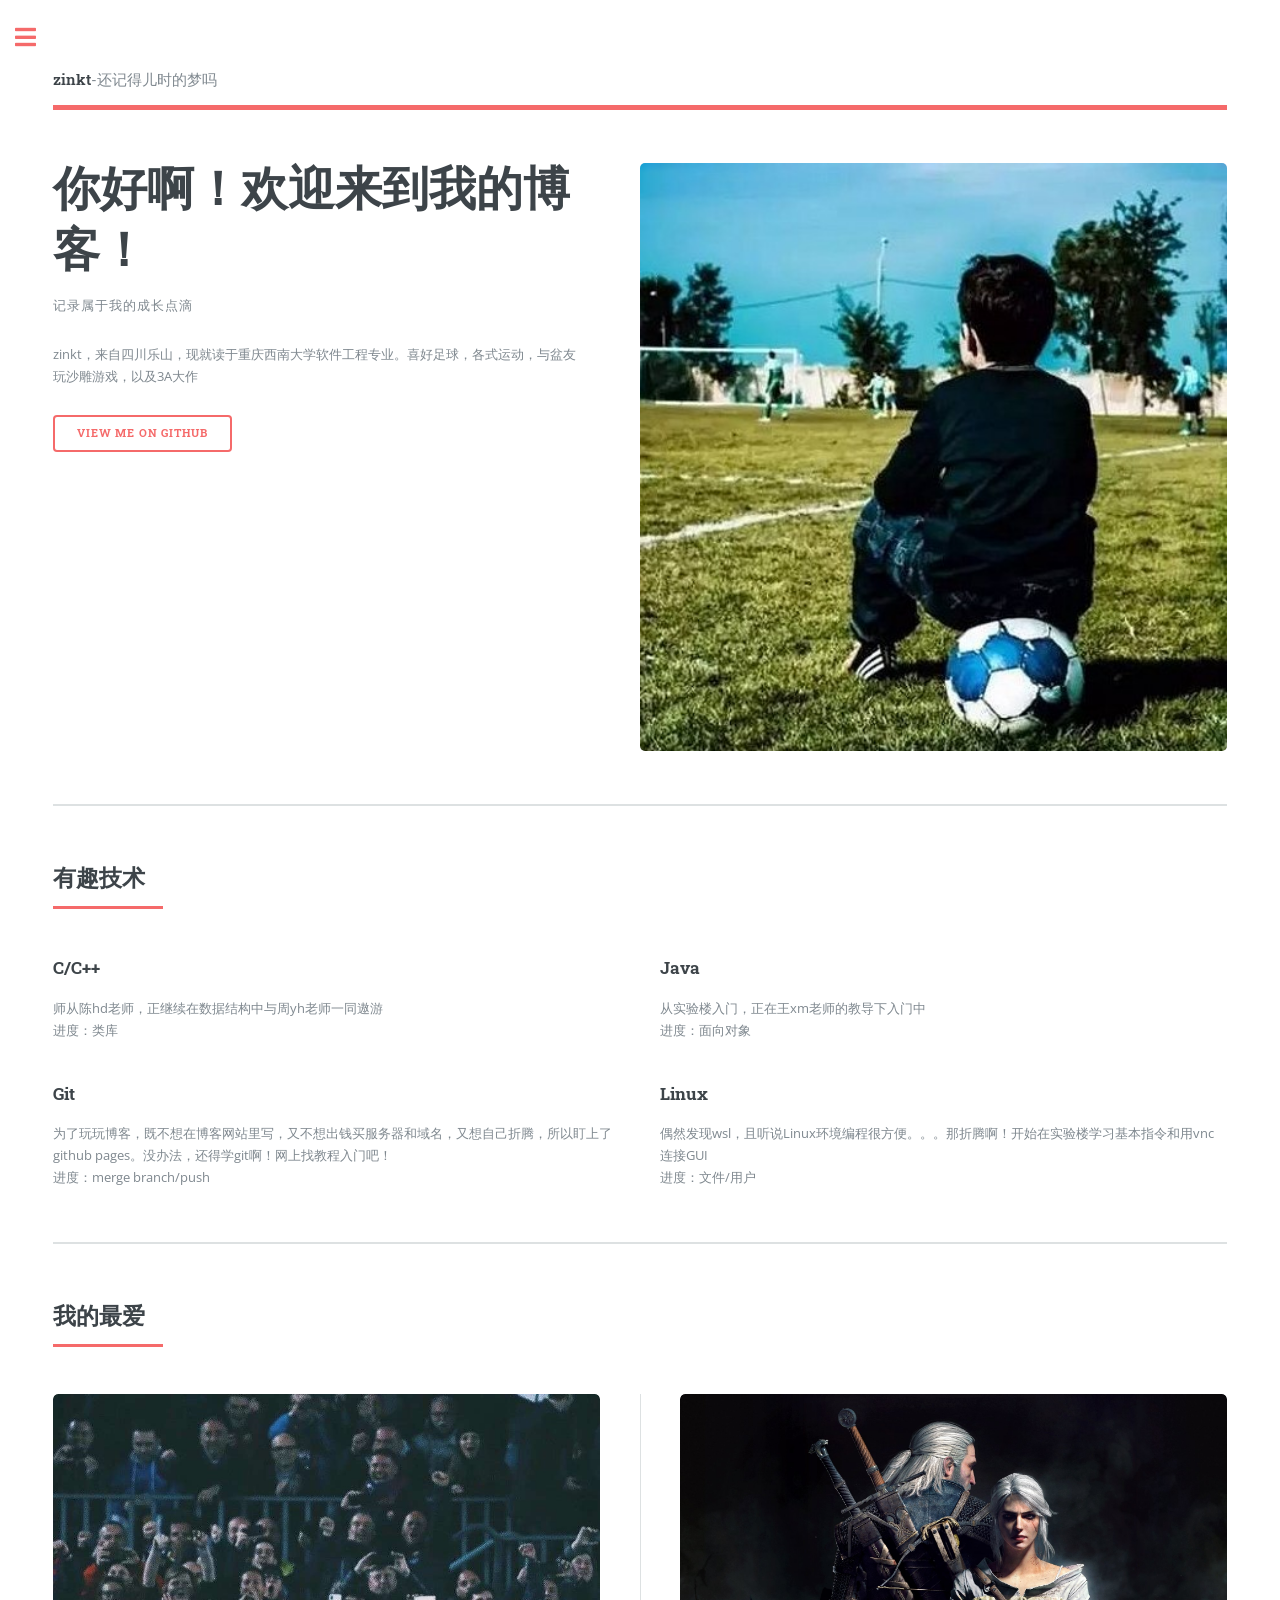
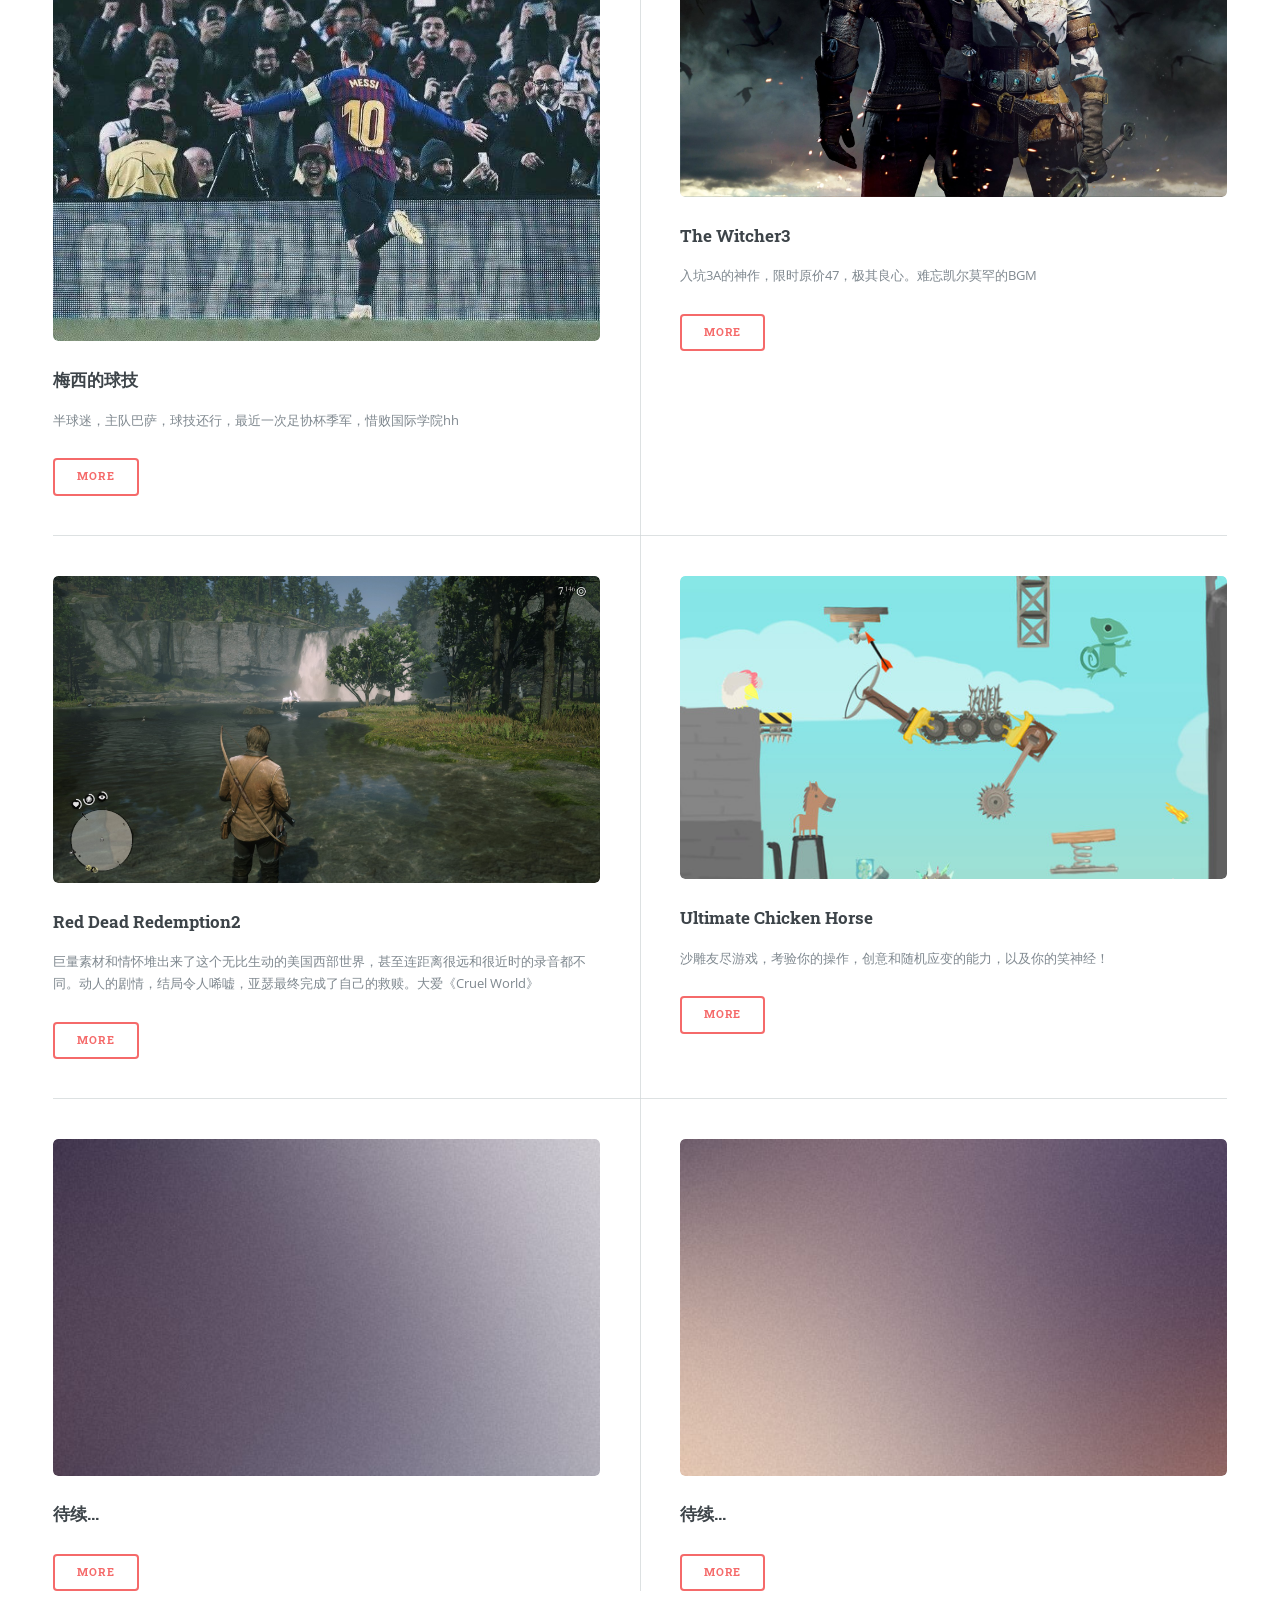
<file: index.html>
<!DOCTYPE HTML>

<html>
	<head>
		<title>zinkt-还记得儿时的梦吗</title>
		<meta charset="utf-8" />
		<meta name="blog" content="zinkt" />
		<link rel="stylesheet" href="assets/css/main.css" />
	</head>
	<body class="is-preload">

		<!-- Wrapper -->
			<div id="wrapper">

				<!-- Main -->
					<div id="main">
						<div class="inner">

							<!-- Header -->
								<header id="header">
									<a href="index.html" class="logo"><strong>zinkt</strong>-还记得儿时的梦吗</a>
								</header>

							<!-- Banner -->
								<section id="banner">
									<div class="content">
										<header>
											<h1>你好啊！欢迎来到我的博客！</h1>
											<p>记录属于我的成长点滴</p>
										</header>
										<p>zinkt，来自四川乐山，现就读于重庆西南大学软件工程专业。喜好足球，各式运动，与盆友玩沙雕游戏，以及3A大作</p>
										<ul class="actions">
											<li><a href="https://github.com/zinkt" class="button big">View Me On GitHub</a></li>
										</ul>
									</div>
									<span class="image object">
										<img src="images/dream.jpg" alt="" />
									</span>
								</section>

							<!-- Section -->
								<section>
									<header class="major">
										<h2>有趣技术</h2>
									</header>
									<div class="features">
										<article>
											<div class="content">
												<h3>C/C++</h3>
												<p>师从陈hd老师，正继续在数据结构中与周yh老师一同遨游<br>进度：类库</p>
											</div>
										</article>
										<article>
											<div class="content">
												<h3>Java</h3>
												<p>从实验楼入门，正在王xm老师的教导下入门中<br>进度：面向对象</p>
											</div>
										</article>
										<article>
											<div class="content">
												<h3>Git</h3>
												<p>为了玩玩博客，既不想在博客网站里写，又不想出钱买服务器和域名，又想自己折腾，所以盯上了github pages。没办法，还得学git啊！网上找教程入门吧！<br>进度：merge branch/push</p>
											</div>
										</article>
										<article>
											<div class="content">
												<h3>Linux</h3>
												<p>偶然发现wsl，且听说Linux环境编程很方便。。。那折腾啊！开始在实验楼学习基本指令和用vnc连接GUI<br>进度：文件/用户</p>
											</div>
										</article>
									</div>
								</section>

							<!-- Section -->
								<section>
									<header class="major">
										<h2>我的最爱</h2>
									</header>
									<div class="posts">
										<article>
											<a href="https://www.fcbarcelona.cn/" class="image"><img src="images/messi.jpg" alt="" /></a>
											<h3>梅西的球技</h3>
											<p>半球迷，主队巴萨，球技还行，最近一次足协杯季军，惜败国际学院hh</p>
											<ul class="actions">
												<li><a href="https://www.fcbarcelona.cn/" class="button">More</a></li>
											</ul>
										</article>
										<article>
											<a href="https://store.steampowered.com/app/292030/The_Witcher_3_Wild_Hunt/" class="image"><img src="images/ciri_26.jpg" alt="" /></a>
											<h3>The Witcher3</h3>
											<p>入坑3A的神作，限时原价47，极其良心。难忘凯尔莫罕的BGM</p>
											<ul class="actions">
												<li><a href="https://store.steampowered.com/app/292030/The_Witcher_3_Wild_Hunt/" class="button">More</a></li>
											</ul>
										</article>
										<article>
											<a href="https://store.steampowered.com/app/1174180/Red_Dead_Redemption_2/" class="image"><img src="images/rdr2.jpg" alt="" /></a>
											<h3>Red Dead Redemption2</h3>
											<p>巨量素材和情怀堆出来了这个无比生动的美国西部世界，甚至连距离很远和很近时的录音都不同。动人的剧情，结局令人唏嘘，亚瑟最终完成了自己的救赎。大爱《Cruel World》</p>
											<ul class="actions">
												<li><a href="https://store.steampowered.com/app/1174180/Red_Dead_Redemption_2/" class="button">More</a></li>
											</ul>
										</article>
										<article>
											<a href="https://store.steampowered.com/app/386940/Ultimate_Chicken_Horse/" class="image"><img src="images/uch.png" alt="" /></a>
											<h3>Ultimate Chicken Horse</h3>
											<p>沙雕友尽游戏，考验你的操作，创意和随机应变的能力，以及你的笑神经！</p>
											<ul class="actions">
												<li><a href="https://store.steampowered.com/app/386940/Ultimate_Chicken_Horse/" class="button">More</a></li>
											</ul>
										</article>
										<article>
											<a href="#" class="image"><img src="images/pic05.jpg" alt="" /></a>
											<h3>待续...</h3>
											<p></p>
											<ul class="actions">
												<li><a href="#" class="button">More</a></li>
											</ul>
										</article>
										<article>
											<a href="#" class="image"><img src="images/pic06.jpg" alt="" /></a>
											<h3>待续...</h3>
											<p></p>
											<ul class="actions">
												<li><a href="#" class="button">More</a></li>
											</ul>
										</article>
									</div>
								</section>

						</div>
					</div>

				<!-- Sidebar -->
					<div id="sidebar">
						<div class="inner">

							<!-- Menu -->
								<nav id="menu">
									<header class="major">
										<h2>目录</h2>
									</header>
									<!--sidebar list-->
									<ul>
										<li><a href="index.html">zinkt</a></li>
										<li>
											<span class="opener">有趣技术</span>
											<ul>
												<li><a href="pages/c++/c++_200921.html">C/C++</a></li>
												<li><a href="#">Java</a></li>
												<li><a href="#">Git</a></li>
												<li><a href="#">Linux</a></li>
											</ul>
										</li>
										<li>
											<span class="opener">我的最爱</span>
											<ul>
												<li><a href="#">梅西的球技</a></li>
												<li><a href="#">The Witcher3</a></li>
												<li><a href="#">Red Dead Redemption2</a></li>
												<li><a href="#">Ultimate Chicken Horse</a></li>
											</ul>
										</li>

										<li><a href="#">待续</a></li>
										<!--
										<li><a href="#">占位</a></li>
										<li><a href="#">占位</a></li>
										-->
									</ul>
								</nav>

							<!-- Section -->
								<section>
									<header class="major">
										<h2><a href="pages/photowall.html">照片墙</a></h2>
									</header>
									<div class="mini-posts">
										<article>
											<a href="#" class="image"><img src="images/cuteBoy.jpg" alt="" /></a>
											<p>cute Leicester City boy</p>
										</article>
										<article>
											<a href="#" class="image"><img src="images/soccerGirl.jpg" alt="" /></a>
											<p>米兰青训小选手</p>
										</article>
										<article>
											<a href="#" class="image"><img src="images/ihaveaplan.jpg" alt="" /></a>
											<p>I have a god damn plan!</p>
										</article>
									</div>
									<ul class="actions">
										<li><a href="#" class="button">More</a></li>
									</ul>
								</section>

							<!-- Section -->
								<section>
									<header class="major">
										<h2>联系我</h2>
									</header>
									<h3>通常只写，随机性读写...</h3>
									<ul class="contact">
										<li class="icon solid fa-envelope">zinkt@foxmail.com</li>
										<li class="icon solid fa-phone">https://github.com/zinkt</li>
									</ul>
								</section>

							<!-- Footer -->
								<footer id="footer">
									<p class="copyright">&copy; zinkt. All rights reserved.</a>.</p>
								</footer>

						</div>
					</div>

			</div>

		<!-- Scripts -->
			<script src="assets/js/jquery.min.js"></script>
			<script src="assets/js/browser.min.js"></script>
			<script src="assets/js/breakpoints.min.js"></script>
			<script src="assets/js/util.js"></script>
			<script src="assets/js/main.js"></script>

	</body>
</html>
</file>
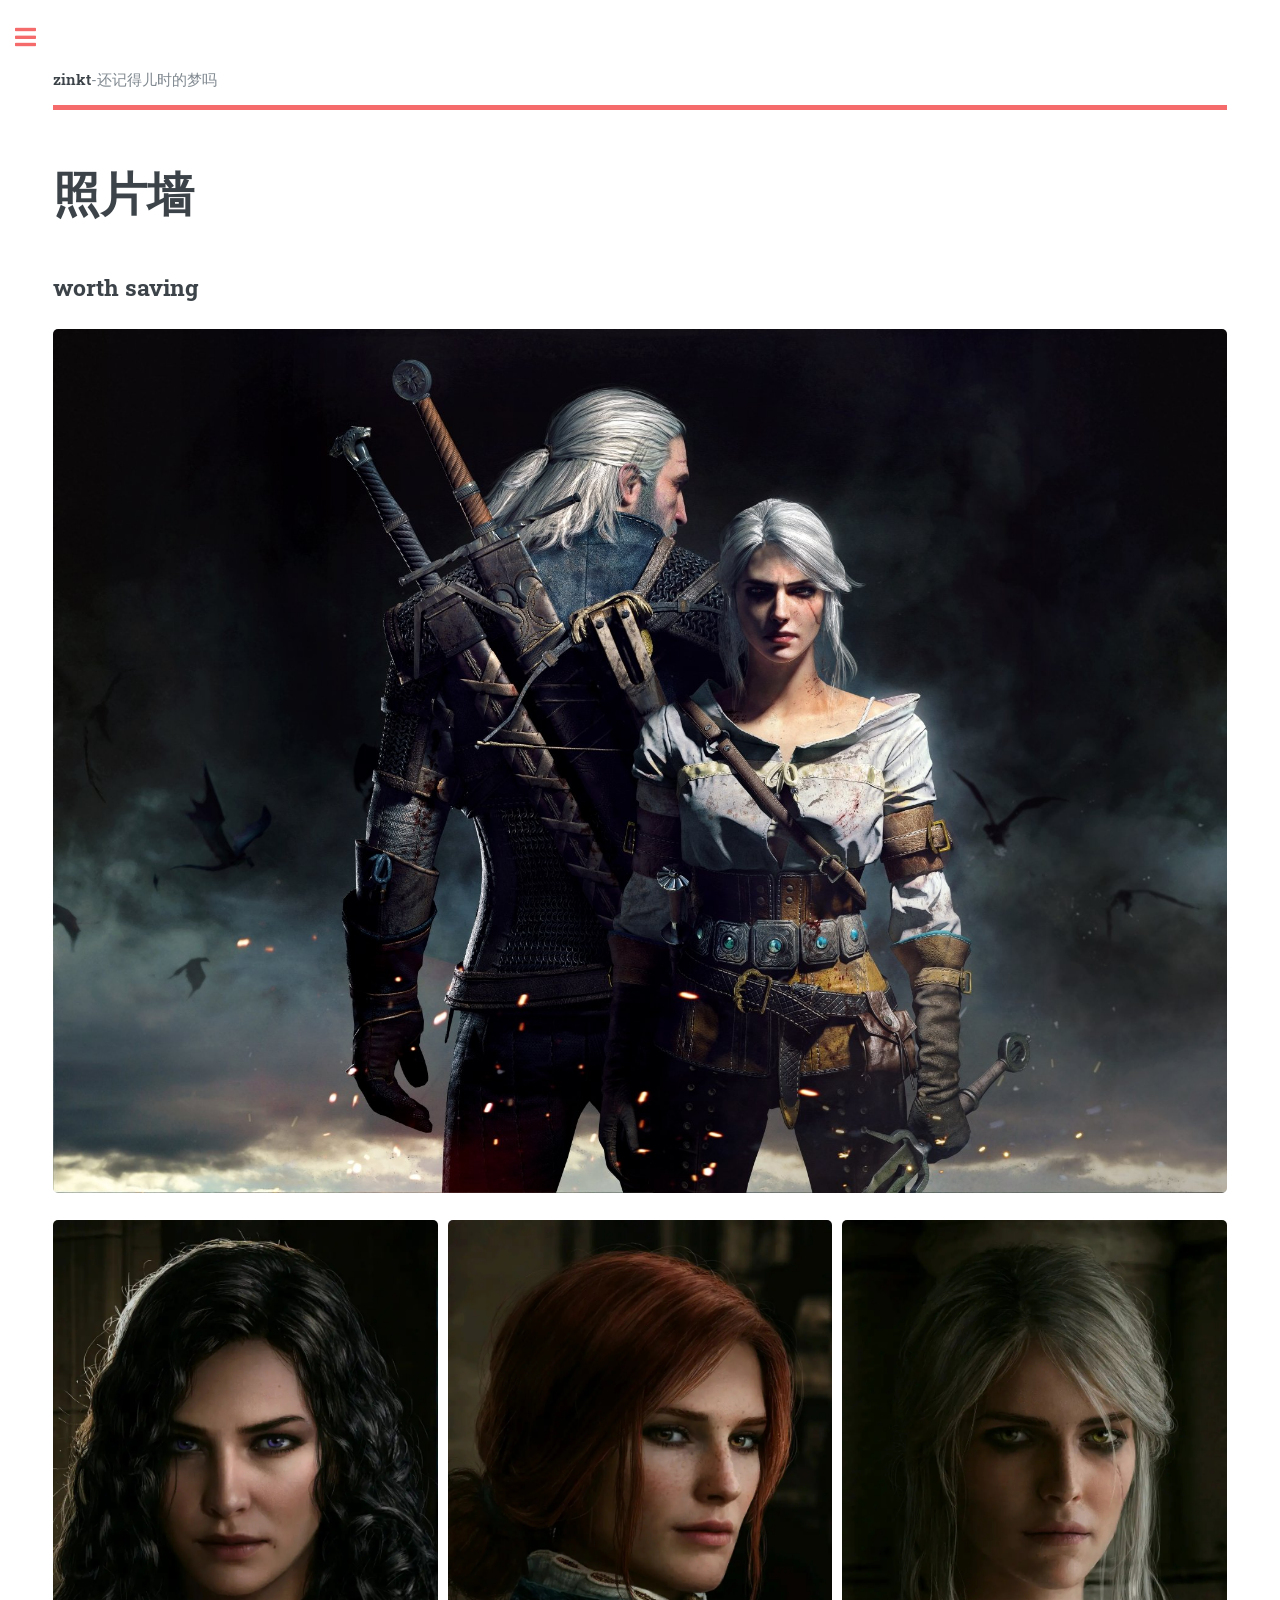
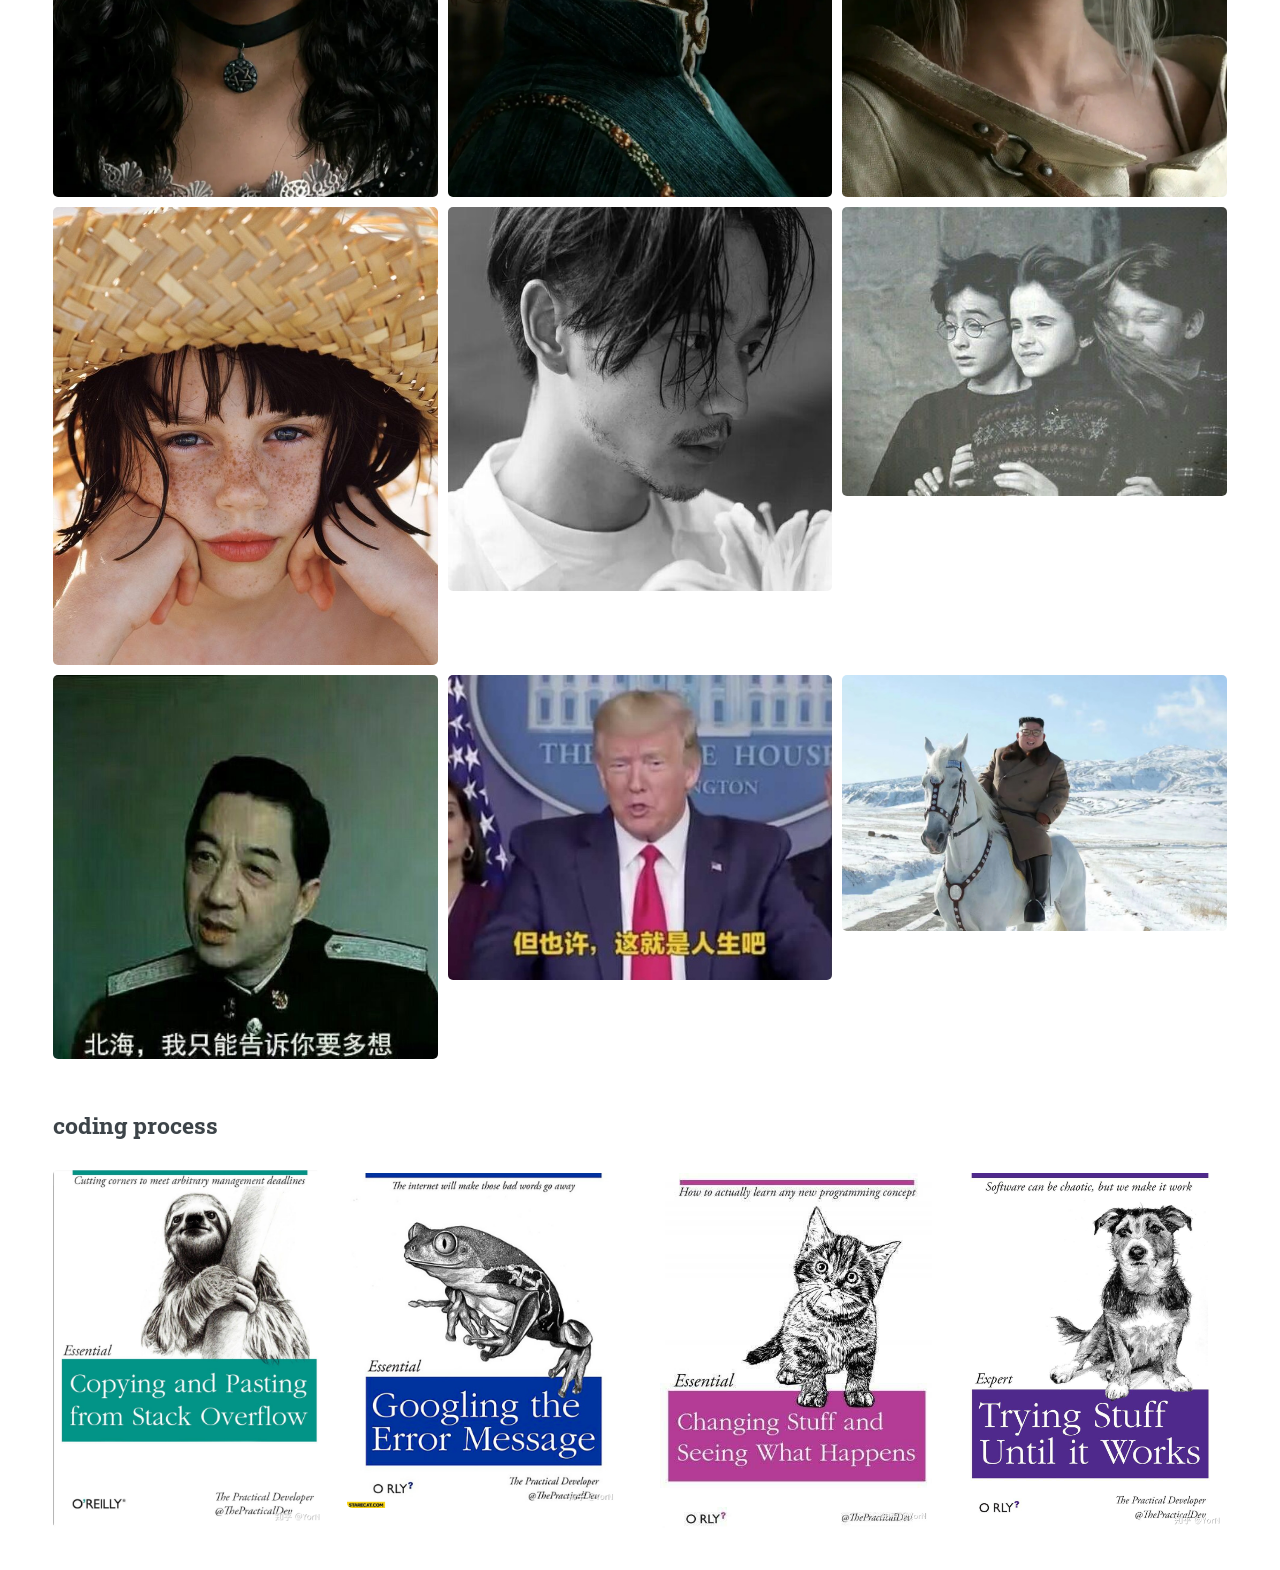
<file: pages/photowall.html>
<!DOCTYPE HTML>
<!--
	Editorial by HTML5 UP
	html5up.net | @ajlkn
	Free for personal and commercial use under the CCA 3.0 license (html5up.net/license)
-->
<html>
	<head>
		<title>zinkt-还记得儿时的梦吗  照片墙</title>
		<meta charset="utf-8" />
		<meta name="viewport" content="width=device-width, initial-scale=1, user-scalable=no" />
		<link rel="stylesheet" href="../assets/css/main.css" />
	</head>
	<body class="is-preload">

		<!-- Wrapper -->
			<div id="wrapper">

				<!-- Main -->
					<div id="main">
						<div class="inner">

							<!-- Header -->
								<header id="header">
									<a href="../index.html" class="logo"><strong>zinkt</strong>-还记得儿时的梦吗</a>
									
								</header>

							<!-- Content -->
								<section>
									<header class="main">
										<h1>照片墙</h1>
									</header>


									<!-- Elements -->
										<h2 id="elements">worth saving</h2>
										<div class="row gtr-200">
											<div class=" col-12-medium">
										

												<!-- Image -->
													<span class="image fit"><img src="../images/ciri_26.jpg" alt="" /></span>
													<div class="box alt">
														<div class="row gtr-50 gtr-uniform">
															<div class="col-4"><span class="image fit"><img src="../images/Yennefer.jpg" alt="" /></span></div>
															<div class="col-4"><span class="image fit"><img src="../images/triss.jpg" alt="" /></span></div>
															<div class="col-4"><span class="image fit"><img src="../images/ciri.jpg" alt="" /></span></div>
															<!-- Break -->
															<div class="col-4"><span class="image fit"><img src="../images/freckle.jpeg" alt="" /></span></div>
															<div class="col-4"><span class="image fit"><img src="../images/handsome.jpg" alt="" /></span></div>
															<div class="col-4"><span class="image fit"><img src="../images/harry3.jpeg" alt="" /></span></div>

															<!-- Break -->
															<div class="col-4"><span class="image fit"><img src="../images/thinkmore.jpeg" alt="" /></span></div>
															<div class="col-4"><span class="image fit"><img src="../images/thisislife.jpeg" alt="" /></span></div>
															<div class="col-4"><span class="image fit"><img src="../images/白马王子.jpg" alt="" /></span></div>
														</div>
													</div>

													<br>
													<h2>coding process</h2>
													<p><span class="image left"><img src="../images/copy.jpeg" alt="" /></span></p>
													<p><span class="image right"><img src="../images/trying.jpeg" alt="" /></span></p>
													<p><span class="image left"><img src="../images/googling.jpeg" alt="" /></span></p>
													<p><span class="image right"><img src="../images/change.jpeg" alt="" /></span></p>
													

												

											</div>
										</div>

								</section>

						</div>
					</div>

				<!-- Sidebar -->
				<div id="sidebar">
					<div class="inner">

						<!-- Menu -->
							<nav id="menu">
								<header class="major">
									<h2>目录</h2>
								</header>
								<!--sidebar list-->
								<ul>
									<li><a href="../index.html">zinkt</a></li>
									<li>
										<span class="opener">有趣技术</span>
										<ul>
											<li><a href="c++/c++_200921.html">C/C++</a></li>
											<li><a href="#">Java</a></li>
											<li><a href="#">Git</a></li>
											<li><a href="#">Linux</a></li>
										</ul>
									</li>
									<li>
										<span class="opener">我的最爱</span>
										<ul>
											<li><a href="#">梅西的球技</a></li>
											<li><a href="#">The Witcher3</a></li>
											<li><a href="#">Red Dead Redemption2</a></li>
											<li><a href="#">Ultimate Chicken Horse</a></li>
										</ul>
									</li>

									<li><a href="#">待续</a></li>
									<!--
									<li><a href="#">占位</a></li>
									<li><a href="#">占位</a></li>
									-->
								</ul>
							</nav>

						<!-- Section -->
							<section>
								<header class="major">
									<h2><a href="#">照片墙</a></h2>
								</header>
								<div class="mini-posts">
									<article>
										<a href="#" class="image"><img src="../images/cuteBoy.jpg" alt="" /></a>
										<p>cute Leicester City boy</p>
									</article>
									<article>
										<a href="#" class="image"><img src="../images/soccerGirl.jpg" alt="" /></a>
										<p>米兰青训小选手</p>
									</article>
									<article>
										<a href="#" class="image"><img src="../images/ihaveaplan.jpg" alt="" /></a>
										<p>I have a god damn plan!</p>
									</article>
								</div>
								<ul class="actions">
									<li><a href="#" class="button">More</a></li>
								</ul>
							</section>

						<!-- Section -->
							<section>
								<header class="major">
									<h2>联系我</h2>
								</header>
								<h3>通常只写，随机性读写...</h3>
								<ul class="contact">
									<li class="icon solid fa-envelope">zinkt@foxmail.com</li>
									<li class="icon solid fa-home">https://github.com/zinkt</li>
								</ul>
							</section>

						<!-- Footer -->
							<footer id="footer">
								<p class="copyright">&copy; zinkt. All rights reserved.</a>.</p>
							</footer>

						</div>
					</div>

			</div>

		<!-- Scripts -->
			<script src="../assets/js/jquery.min.js"></script>
			<script src="../assets/js/browser.min.js"></script>
			<script src="../assets/js/breakpoints.min.js"></script>
			<script src="../assets/js/util.js"></script>
			<script src="../assets/js/main.js"></script>

	</body>
</html>
</file>
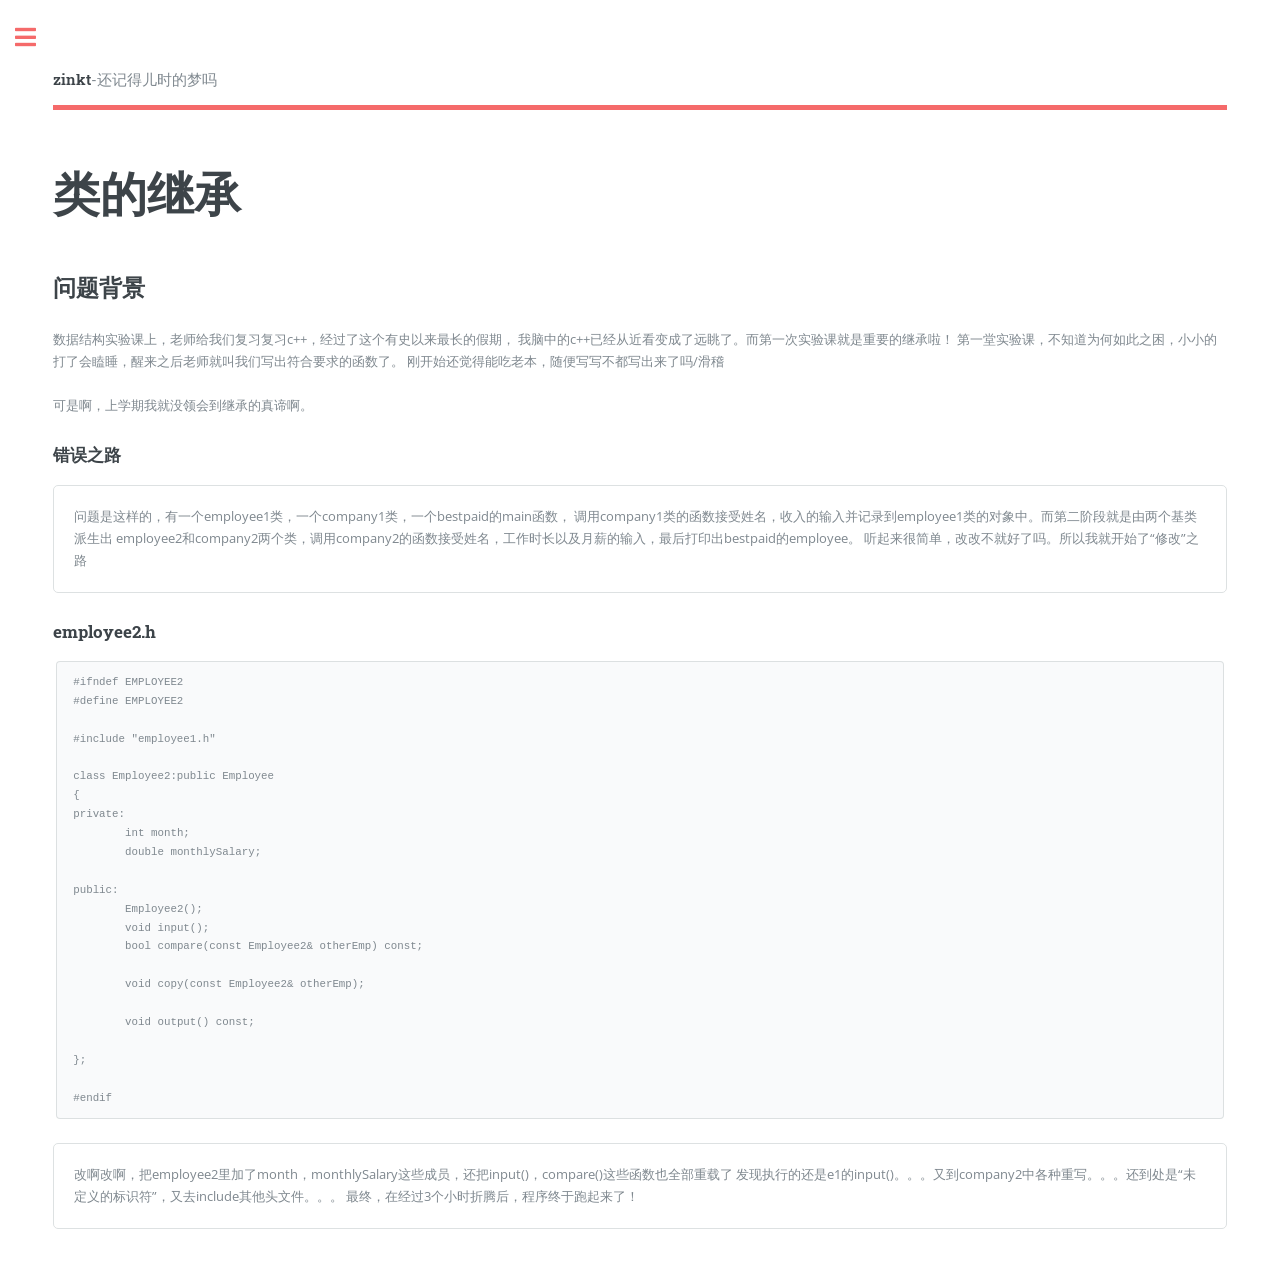
<file: pages/c++/c++_200921.html>
<!DOCTYPE HTML>
<!--
	Editorial by HTML5 UP
	html5up.net | @ajlkn
	Free for personal and commercial use under the CCA 3.0 license (html5up.net/license)
-->
<html>
	<head>
		<title>zinkt-还记得儿时的梦吗  C/C++</title>
		<meta charset="utf-8" />
		<meta name="viewport" content="width=device-width, initial-scale=1, user-scalable=no" />
		<link rel="stylesheet" href="../../assets/css/main.css" />
	</head>
	<body class="is-preload">

		<!-- Wrapper -->
			<div id="wrapper">

				<!-- Main -->
					<div id="main">
						<div class="inner">

							<!-- Header -->
								<header id="header">
									<a href="../../index.html" class="logo"><strong>zinkt</strong>-还记得儿时的梦吗</a>
								</header>

							<!-- Content -->
								<section>
									<header class="main">
										<h1>类的继承</h1>
									</header>

									<!-- Content -->
										<h2 id="content">问题背景</h2>
										<p>数据结构实验课上，老师给我们复习复习c++，经过了这个有史以来最长的假期，
											我脑中的c++已经从近看变成了远眺了。而第一次实验课就是重要的继承啦！
											第一堂实验课，不知道为何如此之困，小小的打了会瞌睡，醒来之后老师就叫我们写出符合要求的函数了。
											刚开始还觉得能吃老本，随便写写不都写出来了吗/滑稽<br /><br />可是啊，上学期我就没领会到继承的真谛啊。</p>

									
											
												<!-- Box -->
													<h3>错误之路</h3>
													<div class="box">
														<p>问题是这样的，有一个employee1类，一个company1类，一个bestpaid的main函数，
															调用company1类的函数接受姓名，收入的输入并记录到employee1类的对象中。而第二阶段就是由两个基类派生出
														employee2和company2两个类，调用company2的函数接受姓名，工作时长以及月薪的输入，最后打印出bestpaid的employee。
													听起来很简单，改改不就好了吗。所以我就开始了“修改”之路</p>
													</div>

												<!-- Code -->
													<h3>employee2.h</h3>
													<pre><code>#ifndef EMPLOYEE2
#define EMPLOYEE2

#include "employee1.h"

class Employee2:public Employee
{
private:
	int month;
	double monthlySalary;

public:
	Employee2();
	void input();
	bool compare(const Employee2& otherEmp) const;
	
	void copy(const Employee2& otherEmp);
	
	void output() const;
	
};

#endif
</code></pre>

												<!-- Box -->
												<div class="box">
													<p>改啊改啊，把employee2里加了month，monthlySalary这些成员，还把input()，compare()这些函数也全部重载了
														发现执行的还是e1的input()。。。又到company2中各种重写。。。还到处是“未定义的标识符”，又去include其他头文件。。。
														最终，在经过3个小时折腾后，程序终于跑起来了！
													</p>
												</div>											

											</div>
					</div>

				<!-- Sidebar -->
				<div id="sidebar">
					<div class="inner">

						<!-- Menu -->
							<nav id="menu">
								<header class="major">
									<h2>目录</h2>
								</header>
								<!--sidebar list-->
								<ul>
									<li><a href="../../index.html">zinkt</a></li>
									<li>
										<span class="opener">有趣技术</span>
										<ul>
											<li><a href="c++_200921.html">C/C++</a></li>
											<li><a href="#">Java</a></li>
											<li><a href="#">Git</a></li>
											<li><a href="#">Linux</a></li>
										</ul>
									</li>
									<li>
										<span class="opener">我的最爱</span>
										<ul>
											<li><a href="#">梅西的球技</a></li>
											<li><a href="#">The Witcher3</a></li>
											<li><a href="#">Red Dead Redemption2</a></li>
											<li><a href="#">Ultimate Chicken Horse</a></li>
										</ul>
									</li>

									<li><a href="#">待续</a></li>
									<!--
									<li><a href="#">占位</a></li>
									<li><a href="#">占位</a></li>
									-->
								</ul>
							</nav>

						<!-- Section -->
							<section>
								<header class="major">
									<h2><a href="../photowall.html">照片墙</a></h2>
								</header>
								<div class="mini-posts">
									<article>
										<a href="#" class="image"><img src="../../images/cuteBoy.jpg" alt="" /></a>
										<p>cute Leicester City boy</p>
									</article>
									<article>
										<a href="#" class="image"><img src="../../images/soccerGirl.jpg" alt="" /></a>
										<p>米兰青训小选手</p>
									</article>
									<article>
										<a href="#" class="image"><img src="../../images/ihaveaplan.jpg" alt="" /></a>
										<p>I have a god damn plan!</p>
									</article>
								</div>
								<ul class="actions">
									<li><a href="#" class="button">More</a></li>
								</ul>
							</section>

						<!-- Section -->
							<section>
								<header class="major">
									<h2>联系我</h2>
								</header>
								<h3>通常只写，随机性读写...</h3>
								<ul class="contact">
									<li class="icon solid fa-envelope">zinkt@foxmail.com</li>
									<li class="icon solid fa-home">https://github.com/zinkt</li>
								</ul>
							</section>

						<!-- Footer -->
							<footer id="footer">
								<p class="copyright">&copy; zinkt. All rights reserved.</a>.</p>
							</footer>

						</div>
				</div>

				
			</div>

		<!-- Scripts -->
			<script src="../../assets/js/jquery.min.js"></script>
			<script src="../../assets/js/browser.min.js"></script>
			<script src="../../assets/js/breakpoints.min.js"></script>
			<script src="../../assets/js/util.js"></script>
			<script src="../../assets/js/main.js"></script>

	</body>
</html>
</file>
<file: assets/css/main.css>
@import url(fontawesome-all.min.css);
@import url("https://fonts.googleapis.com/css?family=Open+Sans:400,600,400italic,600italic|Roboto+Slab:400,700");
/*
	Editorial by HTML5 UP
	html5up.net | @ajlkn
	Free for personal and commercial use under the CCA 3.0 license (html5up.net/license)
*/
html, body, div, span, applet, object,
iframe, h1, h2, h3, h4, h5, h6, p, blockquote,
pre, a, abbr, acronym, address, big, cite,
code, del, dfn, em, img, ins, kbd, q, s, samp,
small, strike, strong, sub, sup, tt, var, b,
u, i, center, dl, dt, dd, ol, ul, li, fieldset,
form, label, legend, table, caption, tbody,
tfoot, thead, tr, th, td, article, aside,
canvas, details, embed, figure, figcaption,
footer, header, hgroup, menu, nav, output, ruby,
section, summary, time, mark, audio, video {
  margin: 0;
  padding: 0;
  border: 0;
  font-size: 100%;
  font: inherit;
  vertical-align: baseline; }

article, aside, details, figcaption, figure,
footer, header, hgroup, menu, nav, section {
  display: block; }

body {
  line-height: 1; }

ol, ul {
  list-style: none; }

blockquote, q {
  quotes: none; }
  blockquote:before, blockquote:after, q:before, q:after {
    content: '';
    content: none; }

table {
  border-collapse: collapse;
  border-spacing: 0; }

body {
  -webkit-text-size-adjust: none; }

mark {
  background-color: transparent;
  color: inherit; }

input::-moz-focus-inner {
  border: 0;
  padding: 0; }

input, select, textarea {
  -moz-appearance: none;
  -webkit-appearance: none;
  -ms-appearance: none;
  appearance: none; }

/* Basic */
@-ms-viewport {
  width: device-width; }

body {
  -ms-overflow-style: scrollbar; }

@media screen and (max-width: 480px) {
  html, body {
    min-width: 320px; } }

html {
  box-sizing: border-box; }

*, *:before, *:after {
  box-sizing: inherit; }

body {
  background: #ffffff; }
  body.is-preload *, body.is-preload *:before, body.is-preload *:after, body.is-resizing *, body.is-resizing *:before, body.is-resizing *:after {
    -moz-animation: none !important;
    -webkit-animation: none !important;
    -ms-animation: none !important;
    animation: none !important;
    -moz-transition: none !important;
    -webkit-transition: none !important;
    -ms-transition: none !important;
    transition: none !important; }

/* Type */
body, input, select, textarea {
  color: #7f888f;
  font-family: "Open Sans", sans-serif;
  font-size: 13pt;
  font-weight: 400;
  line-height: 1.65; }
  @media screen and (max-width: 1680px) {
    body, input, select, textarea {
      font-size: 11pt; } }
  @media screen and (max-width: 1280px) {
    body, input, select, textarea {
      font-size: 10pt; } }
  @media screen and (max-width: 360px) {
    body, input, select, textarea {
      font-size: 9pt; } }

a {
  -moz-transition: color 0.2s ease-in-out, border-bottom-color 0.2s ease-in-out;
  -webkit-transition: color 0.2s ease-in-out, border-bottom-color 0.2s ease-in-out;
  -ms-transition: color 0.2s ease-in-out, border-bottom-color 0.2s ease-in-out;
  transition: color 0.2s ease-in-out, border-bottom-color 0.2s ease-in-out;
  border-bottom: dotted 1px;
  color: #f56a6a;
  text-decoration: none; }
  a:hover {
    border-bottom-color: #f56a6a;
    color: #f56a6a !important; }
    a:hover strong {
      color: inherit; }

strong, b {
  color: #3d4449;
  font-weight: 600; }

em, i {
  font-style: italic; }

p {
  margin: 0 0 2em 0; }

h1, h2, h3, h4, h5, h6 {
  color: #3d4449;
  font-family: "Roboto Slab", serif;
  font-weight: 700;
  line-height: 1.5;
  margin: 0 0 1em 0; }
  h1 a, h2 a, h3 a, h4 a, h5 a, h6 a {
    color: inherit;
    text-decoration: none;
    border-bottom: 0; }

h1 {
  font-size: 4em;
  margin: 0 0 0.5em 0;
  line-height: 1.3; }

h2 {
  font-size: 1.75em; }

h3 {
  font-size: 1.25em; }

h4 {
  font-size: 1.1em; }

h5 {
  font-size: 0.9em; }

h6 {
  font-size: 0.7em; }

@media screen and (max-width: 1680px) {
  h1 {
    font-size: 3.5em; } }

@media screen and (max-width: 980px) {
  h1 {
    font-size: 3.25em; } }

@media screen and (max-width: 736px) {
  h1 {
    font-size: 2em;
    line-height: 1.4; }
  h2 {
    font-size: 1.5em; } }

sub {
  font-size: 0.8em;
  position: relative;
  top: 0.5em; }

sup {
  font-size: 0.8em;
  position: relative;
  top: -0.5em; }

blockquote {
  border-left: solid 3px rgba(210, 215, 217, 0.75);
  font-style: italic;
  margin: 0 0 2em 0;
  padding: 0.5em 0 0.5em 2em; }

code {
  background: rgba(230, 235, 237, 0.25);
  border-radius: 0.375em;
  border: solid 1px rgba(210, 215, 217, 0.75);
  font-family: "Courier New", monospace;
  font-size: 0.9em;
  margin: 0 0.25em;
  padding: 0.25em 0.65em; }

pre {
  -webkit-overflow-scrolling: touch;
  font-family: "Courier New", monospace;
  font-size: 0.9em;
  margin: 0 0 2em 0; }
  pre code {
    display: block;
    line-height: 1.75;
    padding: 1em 1.5em;
    overflow-x: auto; }

hr {
  border: 0;
  border-bottom: solid 1px rgba(210, 215, 217, 0.75);
  margin: 2em 0; }
  hr.major {
    margin: 3em 0; }

.align-left {
  text-align: left; }

.align-center {
  text-align: center; }

.align-right {
  text-align: right; }

/* Row */
.row {
  display: flex;
  flex-wrap: wrap;
  box-sizing: border-box;
  align-items: stretch; }
  .row > * {
    box-sizing: border-box; }
  .row.gtr-uniform > * > :last-child {
    margin-bottom: 0; }
  .row.aln-left {
    justify-content: flex-start; }
  .row.aln-center {
    justify-content: center; }
  .row.aln-right {
    justify-content: flex-end; }
  .row.aln-top {
    align-items: flex-start; }
  .row.aln-middle {
    align-items: center; }
  .row.aln-bottom {
    align-items: flex-end; }
  .row > .imp {
    order: -1; }
  .row > .col-1 {
    width: 8.33333%; }
  .row > .off-1 {
    margin-left: 8.33333%; }
  .row > .col-2 {
    width: 16.66667%; }
  .row > .off-2 {
    margin-left: 16.66667%; }
  .row > .col-3 {
    width: 25%; }
  .row > .off-3 {
    margin-left: 25%; }
  .row > .col-4 {
    width: 33.33333%; }
  .row > .off-4 {
    margin-left: 33.33333%; }
  .row > .col-5 {
    width: 41.66667%; }
  .row > .off-5 {
    margin-left: 41.66667%; }
  .row > .col-6 {
    width: 50%; }
  .row > .off-6 {
    margin-left: 50%; }
  .row > .col-7 {
    width: 58.33333%; }
  .row > .off-7 {
    margin-left: 58.33333%; }
  .row > .col-8 {
    width: 66.66667%; }
  .row > .off-8 {
    margin-left: 66.66667%; }
  .row > .col-9 {
    width: 75%; }
  .row > .off-9 {
    margin-left: 75%; }
  .row > .col-10 {
    width: 83.33333%; }
  .row > .off-10 {
    margin-left: 83.33333%; }
  .row > .col-11 {
    width: 91.66667%; }
  .row > .off-11 {
    margin-left: 91.66667%; }
  .row > .col-12 {
    width: 100%; }
  .row > .off-12 {
    margin-left: 100%; }
  .row.gtr-0 {
    margin-top: 0;
    margin-left: 0em; }
    .row.gtr-0 > * {
      padding: 0 0 0 0em; }
    .row.gtr-0.gtr-uniform {
      margin-top: 0em; }
      .row.gtr-0.gtr-uniform > * {
        padding-top: 0em; }
  .row.gtr-25 {
    margin-top: 0;
    margin-left: -0.375em; }
    .row.gtr-25 > * {
      padding: 0 0 0 0.375em; }
    .row.gtr-25.gtr-uniform {
      margin-top: -0.375em; }
      .row.gtr-25.gtr-uniform > * {
        padding-top: 0.375em; }
  .row.gtr-50 {
    margin-top: 0;
    margin-left: -0.75em; }
    .row.gtr-50 > * {
      padding: 0 0 0 0.75em; }
    .row.gtr-50.gtr-uniform {
      margin-top: -0.75em; }
      .row.gtr-50.gtr-uniform > * {
        padding-top: 0.75em; }
  .row {
    margin-top: 0;
    margin-left: -1.5em; }
    .row > * {
      padding: 0 0 0 1.5em; }
    .row.gtr-uniform {
      margin-top: -1.5em; }
      .row.gtr-uniform > * {
        padding-top: 1.5em; }
  .row.gtr-150 {
    margin-top: 0;
    margin-left: -2.25em; }
    .row.gtr-150 > * {
      padding: 0 0 0 2.25em; }
    .row.gtr-150.gtr-uniform {
      margin-top: -2.25em; }
      .row.gtr-150.gtr-uniform > * {
        padding-top: 2.25em; }
  .row.gtr-200 {
    margin-top: 0;
    margin-left: -3em; }
    .row.gtr-200 > * {
      padding: 0 0 0 3em; }
    .row.gtr-200.gtr-uniform {
      margin-top: -3em; }
      .row.gtr-200.gtr-uniform > * {
        padding-top: 3em; }
  @media screen and (max-width: 1680px) {
    .row {
      display: flex;
      flex-wrap: wrap;
      box-sizing: border-box;
      align-items: stretch; }
      .row > * {
        box-sizing: border-box; }
      .row.gtr-uniform > * > :last-child {
        margin-bottom: 0; }
      .row.aln-left {
        justify-content: flex-start; }
      .row.aln-center {
        justify-content: center; }
      .row.aln-right {
        justify-content: flex-end; }
      .row.aln-top {
        align-items: flex-start; }
      .row.aln-middle {
        align-items: center; }
      .row.aln-bottom {
        align-items: flex-end; }
      .row > .imp-xlarge {
        order: -1; }
      .row > .col-1-xlarge {
        width: 8.33333%; }
      .row > .off-1-xlarge {
        margin-left: 8.33333%; }
      .row > .col-2-xlarge {
        width: 16.66667%; }
      .row > .off-2-xlarge {
        margin-left: 16.66667%; }
      .row > .col-3-xlarge {
        width: 25%; }
      .row > .off-3-xlarge {
        margin-left: 25%; }
      .row > .col-4-xlarge {
        width: 33.33333%; }
      .row > .off-4-xlarge {
        margin-left: 33.33333%; }
      .row > .col-5-xlarge {
        width: 41.66667%; }
      .row > .off-5-xlarge {
        margin-left: 41.66667%; }
      .row > .col-6-xlarge {
        width: 50%; }
      .row > .off-6-xlarge {
        margin-left: 50%; }
      .row > .col-7-xlarge {
        width: 58.33333%; }
      .row > .off-7-xlarge {
        margin-left: 58.33333%; }
      .row > .col-8-xlarge {
        width: 66.66667%; }
      .row > .off-8-xlarge {
        margin-left: 66.66667%; }
      .row > .col-9-xlarge {
        width: 75%; }
      .row > .off-9-xlarge {
        margin-left: 75%; }
      .row > .col-10-xlarge {
        width: 83.33333%; }
      .row > .off-10-xlarge {
        margin-left: 83.33333%; }
      .row > .col-11-xlarge {
        width: 91.66667%; }
      .row > .off-11-xlarge {
        margin-left: 91.66667%; }
      .row > .col-12-xlarge {
        width: 100%; }
      .row > .off-12-xlarge {
        margin-left: 100%; }
      .row.gtr-0 {
        margin-top: 0;
        margin-left: 0em; }
        .row.gtr-0 > * {
          padding: 0 0 0 0em; }
        .row.gtr-0.gtr-uniform {
          margin-top: 0em; }
          .row.gtr-0.gtr-uniform > * {
            padding-top: 0em; }
      .row.gtr-25 {
        margin-top: 0;
        margin-left: -0.375em; }
        .row.gtr-25 > * {
          padding: 0 0 0 0.375em; }
        .row.gtr-25.gtr-uniform {
          margin-top: -0.375em; }
          .row.gtr-25.gtr-uniform > * {
            padding-top: 0.375em; }
      .row.gtr-50 {
        margin-top: 0;
        margin-left: -0.75em; }
        .row.gtr-50 > * {
          padding: 0 0 0 0.75em; }
        .row.gtr-50.gtr-uniform {
          margin-top: -0.75em; }
          .row.gtr-50.gtr-uniform > * {
            padding-top: 0.75em; }
      .row {
        margin-top: 0;
        margin-left: -1.5em; }
        .row > * {
          padding: 0 0 0 1.5em; }
        .row.gtr-uniform {
          margin-top: -1.5em; }
          .row.gtr-uniform > * {
            padding-top: 1.5em; }
      .row.gtr-150 {
        margin-top: 0;
        margin-left: -2.25em; }
        .row.gtr-150 > * {
          padding: 0 0 0 2.25em; }
        .row.gtr-150.gtr-uniform {
          margin-top: -2.25em; }
          .row.gtr-150.gtr-uniform > * {
            padding-top: 2.25em; }
      .row.gtr-200 {
        margin-top: 0;
        margin-left: -3em; }
        .row.gtr-200 > * {
          padding: 0 0 0 3em; }
        .row.gtr-200.gtr-uniform {
          margin-top: -3em; }
          .row.gtr-200.gtr-uniform > * {
            padding-top: 3em; } }
  @media screen and (max-width: 1280px) {
    .row {
      display: flex;
      flex-wrap: wrap;
      box-sizing: border-box;
      align-items: stretch; }
      .row > * {
        box-sizing: border-box; }
      .row.gtr-uniform > * > :last-child {
        margin-bottom: 0; }
      .row.aln-left {
        justify-content: flex-start; }
      .row.aln-center {
        justify-content: center; }
      .row.aln-right {
        justify-content: flex-end; }
      .row.aln-top {
        align-items: flex-start; }
      .row.aln-middle {
        align-items: center; }
      .row.aln-bottom {
        align-items: flex-end; }
      .row > .imp-large {
        order: -1; }
      .row > .col-1-large {
        width: 8.33333%; }
      .row > .off-1-large {
        margin-left: 8.33333%; }
      .row > .col-2-large {
        width: 16.66667%; }
      .row > .off-2-large {
        margin-left: 16.66667%; }
      .row > .col-3-large {
        width: 25%; }
      .row > .off-3-large {
        margin-left: 25%; }
      .row > .col-4-large {
        width: 33.33333%; }
      .row > .off-4-large {
        margin-left: 33.33333%; }
      .row > .col-5-large {
        width: 41.66667%; }
      .row > .off-5-large {
        margin-left: 41.66667%; }
      .row > .col-6-large {
        width: 50%; }
      .row > .off-6-large {
        margin-left: 50%; }
      .row > .col-7-large {
        width: 58.33333%; }
      .row > .off-7-large {
        margin-left: 58.33333%; }
      .row > .col-8-large {
        width: 66.66667%; }
      .row > .off-8-large {
        margin-left: 66.66667%; }
      .row > .col-9-large {
        width: 75%; }
      .row > .off-9-large {
        margin-left: 75%; }
      .row > .col-10-large {
        width: 83.33333%; }
      .row > .off-10-large {
        margin-left: 83.33333%; }
      .row > .col-11-large {
        width: 91.66667%; }
      .row > .off-11-large {
        margin-left: 91.66667%; }
      .row > .col-12-large {
        width: 100%; }
      .row > .off-12-large {
        margin-left: 100%; }
      .row.gtr-0 {
        margin-top: 0;
        margin-left: 0em; }
        .row.gtr-0 > * {
          padding: 0 0 0 0em; }
        .row.gtr-0.gtr-uniform {
          margin-top: 0em; }
          .row.gtr-0.gtr-uniform > * {
            padding-top: 0em; }
      .row.gtr-25 {
        margin-top: 0;
        margin-left: -0.375em; }
        .row.gtr-25 > * {
          padding: 0 0 0 0.375em; }
        .row.gtr-25.gtr-uniform {
          margin-top: -0.375em; }
          .row.gtr-25.gtr-uniform > * {
            padding-top: 0.375em; }
      .row.gtr-50 {
        margin-top: 0;
        margin-left: -0.75em; }
        .row.gtr-50 > * {
          padding: 0 0 0 0.75em; }
        .row.gtr-50.gtr-uniform {
          margin-top: -0.75em; }
          .row.gtr-50.gtr-uniform > * {
            padding-top: 0.75em; }
      .row {
        margin-top: 0;
        margin-left: -1.5em; }
        .row > * {
          padding: 0 0 0 1.5em; }
        .row.gtr-uniform {
          margin-top: -1.5em; }
          .row.gtr-uniform > * {
            padding-top: 1.5em; }
      .row.gtr-150 {
        margin-top: 0;
        margin-left: -2.25em; }
        .row.gtr-150 > * {
          padding: 0 0 0 2.25em; }
        .row.gtr-150.gtr-uniform {
          margin-top: -2.25em; }
          .row.gtr-150.gtr-uniform > * {
            padding-top: 2.25em; }
      .row.gtr-200 {
        margin-top: 0;
        margin-left: -3em; }
        .row.gtr-200 > * {
          padding: 0 0 0 3em; }
        .row.gtr-200.gtr-uniform {
          margin-top: -3em; }
          .row.gtr-200.gtr-uniform > * {
            padding-top: 3em; } }
  @media screen and (max-width: 980px) {
    .row {
      display: flex;
      flex-wrap: wrap;
      box-sizing: border-box;
      align-items: stretch; }
      .row > * {
        box-sizing: border-box; }
      .row.gtr-uniform > * > :last-child {
        margin-bottom: 0; }
      .row.aln-left {
        justify-content: flex-start; }
      .row.aln-center {
        justify-content: center; }
      .row.aln-right {
        justify-content: flex-end; }
      .row.aln-top {
        align-items: flex-start; }
      .row.aln-middle {
        align-items: center; }
      .row.aln-bottom {
        align-items: flex-end; }
      .row > .imp-medium {
        order: -1; }
      .row > .col-1-medium {
        width: 8.33333%; }
      .row > .off-1-medium {
        margin-left: 8.33333%; }
      .row > .col-2-medium {
        width: 16.66667%; }
      .row > .off-2-medium {
        margin-left: 16.66667%; }
      .row > .col-3-medium {
        width: 25%; }
      .row > .off-3-medium {
        margin-left: 25%; }
      .row > .col-4-medium {
        width: 33.33333%; }
      .row > .off-4-medium {
        margin-left: 33.33333%; }
      .row > .col-5-medium {
        width: 41.66667%; }
      .row > .off-5-medium {
        margin-left: 41.66667%; }
      .row > .col-6-medium {
        width: 50%; }
      .row > .off-6-medium {
        margin-left: 50%; }
      .row > .col-7-medium {
        width: 58.33333%; }
      .row > .off-7-medium {
        margin-left: 58.33333%; }
      .row > .col-8-medium {
        width: 66.66667%; }
      .row > .off-8-medium {
        margin-left: 66.66667%; }
      .row > .col-9-medium {
        width: 75%; }
      .row > .off-9-medium {
        margin-left: 75%; }
      .row > .col-10-medium {
        width: 83.33333%; }
      .row > .off-10-medium {
        margin-left: 83.33333%; }
      .row > .col-11-medium {
        width: 91.66667%; }
      .row > .off-11-medium {
        margin-left: 91.66667%; }
      .row > .col-12-medium {
        width: 100%; }
      .row > .off-12-medium {
        margin-left: 100%; }
      .row.gtr-0 {
        margin-top: 0;
        margin-left: 0em; }
        .row.gtr-0 > * {
          padding: 0 0 0 0em; }
        .row.gtr-0.gtr-uniform {
          margin-top: 0em; }
          .row.gtr-0.gtr-uniform > * {
            padding-top: 0em; }
      .row.gtr-25 {
        margin-top: 0;
        margin-left: -0.375em; }
        .row.gtr-25 > * {
          padding: 0 0 0 0.375em; }
        .row.gtr-25.gtr-uniform {
          margin-top: -0.375em; }
          .row.gtr-25.gtr-uniform > * {
            padding-top: 0.375em; }
      .row.gtr-50 {
        margin-top: 0;
        margin-left: -0.75em; }
        .row.gtr-50 > * {
          padding: 0 0 0 0.75em; }
        .row.gtr-50.gtr-uniform {
          margin-top: -0.75em; }
          .row.gtr-50.gtr-uniform > * {
            padding-top: 0.75em; }
      .row {
        margin-top: 0;
        margin-left: -1.5em; }
        .row > * {
          padding: 0 0 0 1.5em; }
        .row.gtr-uniform {
          margin-top: -1.5em; }
          .row.gtr-uniform > * {
            padding-top: 1.5em; }
      .row.gtr-150 {
        margin-top: 0;
        margin-left: -2.25em; }
        .row.gtr-150 > * {
          padding: 0 0 0 2.25em; }
        .row.gtr-150.gtr-uniform {
          margin-top: -2.25em; }
          .row.gtr-150.gtr-uniform > * {
            padding-top: 2.25em; }
      .row.gtr-200 {
        margin-top: 0;
        margin-left: -3em; }
        .row.gtr-200 > * {
          padding: 0 0 0 3em; }
        .row.gtr-200.gtr-uniform {
          margin-top: -3em; }
          .row.gtr-200.gtr-uniform > * {
            padding-top: 3em; } }
  @media screen and (max-width: 736px) {
    .row {
      display: flex;
      flex-wrap: wrap;
      box-sizing: border-box;
      align-items: stretch; }
      .row > * {
        box-sizing: border-box; }
      .row.gtr-uniform > * > :last-child {
        margin-bottom: 0; }
      .row.aln-left {
        justify-content: flex-start; }
      .row.aln-center {
        justify-content: center; }
      .row.aln-right {
        justify-content: flex-end; }
      .row.aln-top {
        align-items: flex-start; }
      .row.aln-middle {
        align-items: center; }
      .row.aln-bottom {
        align-items: flex-end; }
      .row > .imp-small {
        order: -1; }
      .row > .col-1-small {
        width: 8.33333%; }
      .row > .off-1-small {
        margin-left: 8.33333%; }
      .row > .col-2-small {
        width: 16.66667%; }
      .row > .off-2-small {
        margin-left: 16.66667%; }
      .row > .col-3-small {
        width: 25%; }
      .row > .off-3-small {
        margin-left: 25%; }
      .row > .col-4-small {
        width: 33.33333%; }
      .row > .off-4-small {
        margin-left: 33.33333%; }
      .row > .col-5-small {
        width: 41.66667%; }
      .row > .off-5-small {
        margin-left: 41.66667%; }
      .row > .col-6-small {
        width: 50%; }
      .row > .off-6-small {
        margin-left: 50%; }
      .row > .col-7-small {
        width: 58.33333%; }
      .row > .off-7-small {
        margin-left: 58.33333%; }
      .row > .col-8-small {
        width: 66.66667%; }
      .row > .off-8-small {
        margin-left: 66.66667%; }
      .row > .col-9-small {
        width: 75%; }
      .row > .off-9-small {
        margin-left: 75%; }
      .row > .col-10-small {
        width: 83.33333%; }
      .row > .off-10-small {
        margin-left: 83.33333%; }
      .row > .col-11-small {
        width: 91.66667%; }
      .row > .off-11-small {
        margin-left: 91.66667%; }
      .row > .col-12-small {
        width: 100%; }
      .row > .off-12-small {
        margin-left: 100%; }
      .row.gtr-0 {
        margin-top: 0;
        margin-left: 0em; }
        .row.gtr-0 > * {
          padding: 0 0 0 0em; }
        .row.gtr-0.gtr-uniform {
          margin-top: 0em; }
          .row.gtr-0.gtr-uniform > * {
            padding-top: 0em; }
      .row.gtr-25 {
        margin-top: 0;
        margin-left: -0.375em; }
        .row.gtr-25 > * {
          padding: 0 0 0 0.375em; }
        .row.gtr-25.gtr-uniform {
          margin-top: -0.375em; }
          .row.gtr-25.gtr-uniform > * {
            padding-top: 0.375em; }
      .row.gtr-50 {
        margin-top: 0;
        margin-left: -0.75em; }
        .row.gtr-50 > * {
          padding: 0 0 0 0.75em; }
        .row.gtr-50.gtr-uniform {
          margin-top: -0.75em; }
          .row.gtr-50.gtr-uniform > * {
            padding-top: 0.75em; }
      .row {
        margin-top: 0;
        margin-left: -1.5em; }
        .row > * {
          padding: 0 0 0 1.5em; }
        .row.gtr-uniform {
          margin-top: -1.5em; }
          .row.gtr-uniform > * {
            padding-top: 1.5em; }
      .row.gtr-150 {
        margin-top: 0;
        margin-left: -2.25em; }
        .row.gtr-150 > * {
          padding: 0 0 0 2.25em; }
        .row.gtr-150.gtr-uniform {
          margin-top: -2.25em; }
          .row.gtr-150.gtr-uniform > * {
            padding-top: 2.25em; }
      .row.gtr-200 {
        margin-top: 0;
        margin-left: -3em; }
        .row.gtr-200 > * {
          padding: 0 0 0 3em; }
        .row.gtr-200.gtr-uniform {
          margin-top: -3em; }
          .row.gtr-200.gtr-uniform > * {
            padding-top: 3em; } }
  @media screen and (max-width: 480px) {
    .row {
      display: flex;
      flex-wrap: wrap;
      box-sizing: border-box;
      align-items: stretch; }
      .row > * {
        box-sizing: border-box; }
      .row.gtr-uniform > * > :last-child {
        margin-bottom: 0; }
      .row.aln-left {
        justify-content: flex-start; }
      .row.aln-center {
        justify-content: center; }
      .row.aln-right {
        justify-content: flex-end; }
      .row.aln-top {
        align-items: flex-start; }
      .row.aln-middle {
        align-items: center; }
      .row.aln-bottom {
        align-items: flex-end; }
      .row > .imp-xsmall {
        order: -1; }
      .row > .col-1-xsmall {
        width: 8.33333%; }
      .row > .off-1-xsmall {
        margin-left: 8.33333%; }
      .row > .col-2-xsmall {
        width: 16.66667%; }
      .row > .off-2-xsmall {
        margin-left: 16.66667%; }
      .row > .col-3-xsmall {
        width: 25%; }
      .row > .off-3-xsmall {
        margin-left: 25%; }
      .row > .col-4-xsmall {
        width: 33.33333%; }
      .row > .off-4-xsmall {
        margin-left: 33.33333%; }
      .row > .col-5-xsmall {
        width: 41.66667%; }
      .row > .off-5-xsmall {
        margin-left: 41.66667%; }
      .row > .col-6-xsmall {
        width: 50%; }
      .row > .off-6-xsmall {
        margin-left: 50%; }
      .row > .col-7-xsmall {
        width: 58.33333%; }
      .row > .off-7-xsmall {
        margin-left: 58.33333%; }
      .row > .col-8-xsmall {
        width: 66.66667%; }
      .row > .off-8-xsmall {
        margin-left: 66.66667%; }
      .row > .col-9-xsmall {
        width: 75%; }
      .row > .off-9-xsmall {
        margin-left: 75%; }
      .row > .col-10-xsmall {
        width: 83.33333%; }
      .row > .off-10-xsmall {
        margin-left: 83.33333%; }
      .row > .col-11-xsmall {
        width: 91.66667%; }
      .row > .off-11-xsmall {
        margin-left: 91.66667%; }
      .row > .col-12-xsmall {
        width: 100%; }
      .row > .off-12-xsmall {
        margin-left: 100%; }
      .row.gtr-0 {
        margin-top: 0;
        margin-left: 0em; }
        .row.gtr-0 > * {
          padding: 0 0 0 0em; }
        .row.gtr-0.gtr-uniform {
          margin-top: 0em; }
          .row.gtr-0.gtr-uniform > * {
            padding-top: 0em; }
      .row.gtr-25 {
        margin-top: 0;
        margin-left: -0.375em; }
        .row.gtr-25 > * {
          padding: 0 0 0 0.375em; }
        .row.gtr-25.gtr-uniform {
          margin-top: -0.375em; }
          .row.gtr-25.gtr-uniform > * {
            padding-top: 0.375em; }
      .row.gtr-50 {
        margin-top: 0;
        margin-left: -0.75em; }
        .row.gtr-50 > * {
          padding: 0 0 0 0.75em; }
        .row.gtr-50.gtr-uniform {
          margin-top: -0.75em; }
          .row.gtr-50.gtr-uniform > * {
            padding-top: 0.75em; }
      .row {
        margin-top: 0;
        margin-left: -1.5em; }
        .row > * {
          padding: 0 0 0 1.5em; }
        .row.gtr-uniform {
          margin-top: -1.5em; }
          .row.gtr-uniform > * {
            padding-top: 1.5em; }
      .row.gtr-150 {
        margin-top: 0;
        margin-left: -2.25em; }
        .row.gtr-150 > * {
          padding: 0 0 0 2.25em; }
        .row.gtr-150.gtr-uniform {
          margin-top: -2.25em; }
          .row.gtr-150.gtr-uniform > * {
            padding-top: 2.25em; }
      .row.gtr-200 {
        margin-top: 0;
        margin-left: -3em; }
        .row.gtr-200 > * {
          padding: 0 0 0 3em; }
        .row.gtr-200.gtr-uniform {
          margin-top: -3em; }
          .row.gtr-200.gtr-uniform > * {
            padding-top: 3em; } }

/* Section/Article */
section.special, article.special {
  text-align: center; }

header p {
  font-family: "Roboto Slab", serif;
  font-size: 1em;
  font-weight: 400;
  letter-spacing: 0.075em;
  margin-top: -0.5em;
  text-transform: uppercase; }

header.major > :last-child {
  border-bottom: solid 3px #f56a6a;
  display: inline-block;
  margin: 0 0 2em 0;
  padding: 0 0.75em 0.5em 0; }

header.main > :last-child {
  margin: 0 0 1em 0; }

/* Form */
form {
  margin: 0 0 2em 0; }

label {
  color: #3d4449;
  display: block;
  font-size: 0.9em;
  font-weight: 600;
  margin: 0 0 1em 0; }

input[type="text"],
input[type="password"],
input[type="email"],
input[type="tel"],
input[type="search"],
input[type="url"],
select,
textarea {
  -moz-appearance: none;
  -webkit-appearance: none;
  -ms-appearance: none;
  appearance: none;
  background: #ffffff;
  border-radius: 0.375em;
  border: none;
  border: solid 1px rgba(210, 215, 217, 0.75);
  color: inherit;
  display: block;
  outline: 0;
  padding: 0 1em;
  text-decoration: none;
  width: 100%; }
  input[type="text"]:invalid,
  input[type="password"]:invalid,
  input[type="email"]:invalid,
  input[type="tel"]:invalid,
  input[type="search"]:invalid,
  input[type="url"]:invalid,
  select:invalid,
  textarea:invalid {
    box-shadow: none; }
  input[type="text"]:focus,
  input[type="password"]:focus,
  input[type="email"]:focus,
  input[type="tel"]:focus,
  input[type="search"]:focus,
  input[type="url"]:focus,
  select:focus,
  textarea:focus {
    border-color: #f56a6a;
    box-shadow: 0 0 0 1px #f56a6a; }

select {
  background-image: url("data:image/svg+xml;charset=utf8,%3Csvg xmlns='http://www.w3.org/2000/svg' width='40' height='40' preserveAspectRatio='none' viewBox='0 0 40 40'%3E%3Cpath d='M9.4,12.3l10.4,10.4l10.4-10.4c0.2-0.2,0.5-0.4,0.9-0.4c0.3,0,0.6,0.1,0.9,0.4l3.3,3.3c0.2,0.2,0.4,0.5,0.4,0.9 c0,0.4-0.1,0.6-0.4,0.9L20.7,31.9c-0.2,0.2-0.5,0.4-0.9,0.4c-0.3,0-0.6-0.1-0.9-0.4L4.3,17.3c-0.2-0.2-0.4-0.5-0.4-0.9 c0-0.4,0.1-0.6,0.4-0.9l3.3-3.3c0.2-0.2,0.5-0.4,0.9-0.4S9.1,12.1,9.4,12.3z' fill='rgba(210, 215, 217, 0.75)' /%3E%3C/svg%3E");
  background-size: 1.25em;
  background-repeat: no-repeat;
  background-position: calc(100% - 1em) center;
  height: 2.75em;
  padding-right: 2.75em;
  text-overflow: ellipsis; }
  select option {
    color: #3d4449;
    background: #ffffff; }
  select:focus::-ms-value {
    background-color: transparent; }
  select::-ms-expand {
    display: none; }

input[type="text"],
input[type="password"],
input[type="email"],
input[type="tel"],
input[type="search"],
input[type="url"],
select {
  height: 2.75em; }

textarea {
  padding: 0.75em 1em; }

input[type="checkbox"],
input[type="radio"] {
  -moz-appearance: none;
  -webkit-appearance: none;
  -ms-appearance: none;
  appearance: none;
  display: block;
  float: left;
  margin-right: -2em;
  opacity: 0;
  width: 1em;
  z-index: -1; }
  input[type="checkbox"] + label,
  input[type="radio"] + label {
    text-decoration: none;
    color: #7f888f;
    cursor: pointer;
    display: inline-block;
    font-size: 1em;
    font-weight: 400;
    padding-left: 2.4em;
    padding-right: 0.75em;
    position: relative; }
    input[type="checkbox"] + label:before,
    input[type="radio"] + label:before {
      -moz-osx-font-smoothing: grayscale;
      -webkit-font-smoothing: antialiased;
      display: inline-block;
      font-style: normal;
      font-variant: normal;
      text-rendering: auto;
      line-height: 1;
      text-transform: none !important;
      font-family: 'Font Awesome 5 Free';
      font-weight: 900; }
    input[type="checkbox"] + label:before,
    input[type="radio"] + label:before {
      background: #ffffff;
      border-radius: 0.375em;
      border: solid 1px rgba(210, 215, 217, 0.75);
      content: '';
      display: inline-block;
      font-size: 0.8em;
      height: 2.0625em;
      left: 0;
      line-height: 2.0625em;
      position: absolute;
      text-align: center;
      top: 0;
      width: 2.0625em; }
  input[type="checkbox"]:checked + label:before,
  input[type="radio"]:checked + label:before {
    background: #3d4449;
    border-color: #3d4449;
    color: #ffffff;
    content: '\f00c'; }
  input[type="checkbox"]:focus + label:before,
  input[type="radio"]:focus + label:before {
    border-color: #f56a6a;
    box-shadow: 0 0 0 1px #f56a6a; }

input[type="checkbox"] + label:before {
  border-radius: 0.375em; }

input[type="radio"] + label:before {
  border-radius: 100%; }

::-webkit-input-placeholder {
  color: #9fa3a6 !important;
  opacity: 1.0; }

:-moz-placeholder {
  color: #9fa3a6 !important;
  opacity: 1.0; }

::-moz-placeholder {
  color: #9fa3a6 !important;
  opacity: 1.0; }

:-ms-input-placeholder {
  color: #9fa3a6 !important;
  opacity: 1.0; }

/* Box */
.box {
  border-radius: 0.375em;
  border: solid 1px rgba(210, 215, 217, 0.75);
  margin-bottom: 2em;
  padding: 1.5em; }
  .box > :last-child,
  .box > :last-child > :last-child,
  .box > :last-child > :last-child > :last-child {
    margin-bottom: 0; }
  .box.alt {
    border: 0;
    border-radius: 0;
    padding: 0; }

/* Icon */
.icon {
  text-decoration: none;
  border-bottom: none;
  position: relative; }
  .icon:before {
    -moz-osx-font-smoothing: grayscale;
    -webkit-font-smoothing: antialiased;
    display: inline-block;
    font-style: normal;
    font-variant: normal;
    text-rendering: auto;
    line-height: 1;
    text-transform: none !important;
    font-family: 'Font Awesome 5 Free';
    font-weight: 400; }
  .icon > .label {
    display: none; }
  .icon:before {
    line-height: inherit; }
  .icon.solid:before {
    font-weight: 900; }
  .icon.brands:before {
    font-family: 'Font Awesome 5 Brands'; }

/* Image */
.image {
  border-radius: 0.375em;
  border: 0;
  display: inline-block;
  position: relative; }
  .image img {
    border-radius: 0.375em;
    display: block; }
  .image.left, .image.right {
    max-width: 25%; }
    .image.left img, .image.right img {
      width: 100%; }
  .image.left {
    float: left;
    padding: 0 1.5em 1em 0;
    top: 0.25em; }
  .image.right {
    float: right;
    padding: 0 0 1em 1.5em;
    top: 0.25em; }
  .image.fit {
    display: block;
    margin: 0 0 2em 0;
    width: 100%; }
    .image.fit img {
      width: 100%; }
  .image.main {
    display: block;
    margin: 0 0 3em 0;
    width: 100%; }
    .image.main img {
      width: 100%; }

a.image {
  overflow: hidden; }
  a.image img {
    -moz-transition: -moz-transform 0.2s ease;
    -webkit-transition: -webkit-transform 0.2s ease;
    -ms-transition: -ms-transform 0.2s ease;
    transition: transform 0.2s ease; }
  a.image:hover img {
    -moz-transform: scale(1.075);
    -webkit-transform: scale(1.075);
    -ms-transform: scale(1.075);
    transform: scale(1.075); }

/* List */
ol {
  list-style: decimal;
  margin: 0 0 2em 0;
  padding-left: 1.25em; }
  ol li {
    padding-left: 0.25em; }

ul {
  list-style: disc;
  margin: 0 0 2em 0;
  padding-left: 1em; }
  ul li {
    padding-left: 0.5em; }
  ul.alt {
    list-style: none;
    padding-left: 0; }
    ul.alt li {
      border-top: solid 1px rgba(210, 215, 217, 0.75);
      padding: 0.5em 0; }
      ul.alt li:first-child {
        border-top: 0;
        padding-top: 0; }

dl {
  margin: 0 0 2em 0; }
  dl dt {
    display: block;
    font-weight: 600;
    margin: 0 0 1em 0; }
  dl dd {
    margin-left: 2em; }

/* Actions */
ul.actions {
  display: -moz-flex;
  display: -webkit-flex;
  display: -ms-flex;
  display: flex;
  cursor: default;
  list-style: none;
  margin-left: -1em;
  padding-left: 0; }
  ul.actions li {
    padding: 0 0 0 1em;
    vertical-align: middle; }
  ul.actions.special {
    -moz-justify-content: center;
    -webkit-justify-content: center;
    -ms-justify-content: center;
    justify-content: center;
    width: 100%;
    margin-left: 0; }
    ul.actions.special li:first-child {
      padding-left: 0; }
  ul.actions.stacked {
    -moz-flex-direction: column;
    -webkit-flex-direction: column;
    -ms-flex-direction: column;
    flex-direction: column;
    margin-left: 0; }
    ul.actions.stacked li {
      padding: 1.3em 0 0 0; }
      ul.actions.stacked li:first-child {
        padding-top: 0; }
  ul.actions.fit {
    width: calc(100% + 1em); }
    ul.actions.fit li {
      -moz-flex-grow: 1;
      -webkit-flex-grow: 1;
      -ms-flex-grow: 1;
      flex-grow: 1;
      -moz-flex-shrink: 1;
      -webkit-flex-shrink: 1;
      -ms-flex-shrink: 1;
      flex-shrink: 1;
      width: 100%; }
      ul.actions.fit li > * {
        width: 100%; }
    ul.actions.fit.stacked {
      width: 100%; }

/* Icons */
ul.icons {
  cursor: default;
  list-style: none;
  padding-left: 0; }
  ul.icons li {
    display: inline-block;
    padding: 0 1em 0 0; }
    ul.icons li:last-child {
      padding-right: 0; }
    ul.icons li .icon {
      color: inherit; }
      ul.icons li .icon:before {
        font-size: 1.25em; }

/* Contact */
ul.contact {
  list-style: none;
  padding: 0; }
  ul.contact li {
    text-decoration: none;
    border-top: solid 1px rgba(210, 215, 217, 0.75);
    margin: 1.5em 0 0 0;
    padding: 1.5em 0 0 3em;
    position: relative; }
    ul.contact li:before {
      -moz-osx-font-smoothing: grayscale;
      -webkit-font-smoothing: antialiased;
      display: inline-block;
      font-style: normal;
      font-variant: normal;
      text-rendering: auto;
      line-height: 1;
      text-transform: none !important;
      font-family: 'Font Awesome 5 Free';
      font-weight: 400; }
    ul.contact li:before {
      color: #f56a6a;
      display: inline-block;
      font-size: 1.5em;
      height: 1.125em;
      left: 0;
      line-height: 1.125em;
      position: absolute;
      text-align: center;
      top: 1em;
      width: 1.5em; }
    ul.contact li:first-child {
      border-top: 0;
      margin-top: 0;
      padding-top: 0; }
      ul.contact li:first-child:before {
        top: 0; }
    ul.contact li a {
      color: inherit; }

/* Pagination */
ul.pagination {
  cursor: default;
  list-style: none;
  padding-left: 0; }
  ul.pagination li {
    display: inline-block;
    padding-left: 0;
    vertical-align: middle; }
    ul.pagination li > .page {
      -moz-transition: background-color 0.2s ease-in-out, color 0.2s ease-in-out;
      -webkit-transition: background-color 0.2s ease-in-out, color 0.2s ease-in-out;
      -ms-transition: background-color 0.2s ease-in-out, color 0.2s ease-in-out;
      transition: background-color 0.2s ease-in-out, color 0.2s ease-in-out;
      border-bottom: 0;
      border-radius: 0.375em;
      display: inline-block;
      font-size: 0.8em;
      font-weight: 600;
      height: 2em;
      line-height: 2em;
      margin: 0 0.125em;
      min-width: 2em;
      padding: 0 0.5em;
      text-align: center; }
      ul.pagination li > .page.active {
        background-color: #f56a6a;
        color: #ffffff !important; }
        ul.pagination li > .page.active:hover {
          background-color: #f67878; }
        ul.pagination li > .page.active:active {
          background-color: #f45c5c; }
    ul.pagination li:first-child {
      padding-right: 0.75em; }
    ul.pagination li:last-child {
      padding-left: 0.75em; }
  @media screen and (max-width: 480px) {
    ul.pagination li:nth-child(n+2):nth-last-child(n+2) {
      display: none; }
    ul.pagination li:first-child {
      padding-right: 0; } }

/* Table */
.table-wrapper {
  -webkit-overflow-scrolling: touch;
  overflow-x: auto; }

table {
  margin: 0 0 2em 0;
  width: 100%; }
  table tbody tr {
    border: solid 1px rgba(210, 215, 217, 0.75);
    border-left: 0;
    border-right: 0; }
    table tbody tr:nth-child(2n + 1) {
      background-color: rgba(230, 235, 237, 0.25); }
  table td {
    padding: 0.75em 0.75em; }
  table th {
    color: #3d4449;
    font-size: 0.9em;
    font-weight: 600;
    padding: 0 0.75em 0.75em 0.75em;
    text-align: left; }
  table thead {
    border-bottom: solid 2px rgba(210, 215, 217, 0.75); }
  table tfoot {
    border-top: solid 2px rgba(210, 215, 217, 0.75); }
  table.alt {
    border-collapse: separate; }
    table.alt tbody tr td {
      border: solid 1px rgba(210, 215, 217, 0.75);
      border-left-width: 0;
      border-top-width: 0; }
      table.alt tbody tr td:first-child {
        border-left-width: 1px; }
    table.alt tbody tr:first-child td {
      border-top-width: 1px; }
    table.alt thead {
      border-bottom: 0; }
    table.alt tfoot {
      border-top: 0; }

/* Button */
input[type="submit"],
input[type="reset"],
input[type="button"],
button,
.button {
  -moz-appearance: none;
  -webkit-appearance: none;
  -ms-appearance: none;
  appearance: none;
  -moz-transition: background-color 0.2s ease-in-out, color 0.2s ease-in-out;
  -webkit-transition: background-color 0.2s ease-in-out, color 0.2s ease-in-out;
  -ms-transition: background-color 0.2s ease-in-out, color 0.2s ease-in-out;
  transition: background-color 0.2s ease-in-out, color 0.2s ease-in-out;
  background-color: transparent;
  border-radius: 0.375em;
  border: 0;
  box-shadow: inset 0 0 0 2px #f56a6a;
  color: #f56a6a !important;
  cursor: pointer;
  display: inline-block;
  font-family: "Roboto Slab", serif;
  font-size: 0.8em;
  font-weight: 700;
  height: 3.5em;
  letter-spacing: 0.075em;
  line-height: 3.5em;
  padding: 0 2.25em;
  text-align: center;
  text-decoration: none;
  text-transform: uppercase;
  white-space: nowrap; }
  input[type="submit"]:hover,
  input[type="reset"]:hover,
  input[type="button"]:hover,
  button:hover,
  .button:hover {
    background-color: rgba(245, 106, 106, 0.05); }
  input[type="submit"]:active,
  input[type="reset"]:active,
  input[type="button"]:active,
  button:active,
  .button:active {
    background-color: rgba(245, 106, 106, 0.15); }
  input[type="submit"].icon:before,
  input[type="reset"].icon:before,
  input[type="button"].icon:before,
  button.icon:before,
  .button.icon:before {
    margin-right: 0.5em; }
  input[type="submit"].fit,
  input[type="reset"].fit,
  input[type="button"].fit,
  button.fit,
  .button.fit {
    width: 100%; }
  input[type="submit"].small,
  input[type="reset"].small,
  input[type="button"].small,
  button.small,
  .button.small {
    font-size: 0.6em; }
  input[type="submit"].large,
  input[type="reset"].large,
  input[type="button"].large,
  button.large,
  .button.large {
    font-size: 1em;
    height: 3.65em;
    line-height: 3.65em; }
  input[type="submit"].primary,
  input[type="reset"].primary,
  input[type="button"].primary,
  button.primary,
  .button.primary {
    background-color: #f56a6a;
    box-shadow: none;
    color: #ffffff !important; }
    input[type="submit"].primary:hover,
    input[type="reset"].primary:hover,
    input[type="button"].primary:hover,
    button.primary:hover,
    .button.primary:hover {
      background-color: #f67878; }
    input[type="submit"].primary:active,
    input[type="reset"].primary:active,
    input[type="button"].primary:active,
    button.primary:active,
    .button.primary:active {
      background-color: #f45c5c; }
  input[type="submit"].disabled, input[type="submit"]:disabled,
  input[type="reset"].disabled,
  input[type="reset"]:disabled,
  input[type="button"].disabled,
  input[type="button"]:disabled,
  button.disabled,
  button:disabled,
  .button.disabled,
  .button:disabled {
    pointer-events: none;
    opacity: 0.25; }

/* Mini Posts */
.mini-posts article {
  border-top: solid 1px rgba(210, 215, 217, 0.75);
  margin-top: 2em;
  padding-top: 2em; }
  .mini-posts article .image {
    display: block;
    margin: 0 0 1.5em 0; }
    .mini-posts article .image img {
      display: block;
      width: 100%; }
  .mini-posts article:first-child {
    border-top: 0;
    margin-top: 0;
    padding-top: 0; }

/* Features */
.features {
  display: -moz-flex;
  display: -webkit-flex;
  display: -ms-flex;
  display: flex;
  -moz-flex-wrap: wrap;
  -webkit-flex-wrap: wrap;
  -ms-flex-wrap: wrap;
  flex-wrap: wrap;
  margin: 0 0 2em -3em;
  width: calc(100% + 3em); }
  .features article {
    -moz-align-items: center;
    -webkit-align-items: center;
    -ms-align-items: center;
    align-items: center;
    display: -moz-flex;
    display: -webkit-flex;
    display: -ms-flex;
    display: flex;
    margin: 0 0 3em 3em;
    position: relative;
    width: calc(50% - 3em); }
    .features article:nth-child(2n - 1) {
      margin-right: 1.5em; }
    .features article:nth-child(2n) {
      margin-left: 1.5em; }
    .features article:nth-last-child(1), .features article:nth-last-child(2) {
      margin-bottom: 0; }
    .features article .icon {
      -moz-flex-grow: 0;
      -webkit-flex-grow: 0;
      -ms-flex-grow: 0;
      flex-grow: 0;
      -moz-flex-shrink: 0;
      -webkit-flex-shrink: 0;
      -ms-flex-shrink: 0;
      flex-shrink: 0;
      display: block;
      height: 10em;
      line-height: 10em;
      margin: 0 2em 0 0;
      text-align: center;
      width: 10em; }
      .features article .icon:before {
        color: #f56a6a;
        font-size: 2.75rem;
        position: relative;
        top: 0.05em; }
      .features article .icon:after {
        -moz-transform: rotate(45deg);
        -webkit-transform: rotate(45deg);
        -ms-transform: rotate(45deg);
        transform: rotate(45deg);
        border-radius: 0.25rem;
        border: solid 2px rgba(210, 215, 217, 0.75);
        content: '';
        display: block;
        height: 7em;
        left: 50%;
        margin: -3.5em 0 0 -3.5em;
        position: absolute;
        top: 50%;
        width: 7em; }
    .features article .content {
      -moz-flex-grow: 1;
      -webkit-flex-grow: 1;
      -ms-flex-grow: 1;
      flex-grow: 1;
      -moz-flex-shrink: 1;
      -webkit-flex-shrink: 1;
      -ms-flex-shrink: 1;
      flex-shrink: 1;
      width: 100%; }
      .features article .content > :last-child {
        margin-bottom: 0; }
  @media screen and (max-width: 980px) {
    .features {
      margin: 0 0 2em 0;
      width: 100%; }
      .features article {
        margin: 0 0 3em 0;
        width: 100%; }
        .features article:nth-child(2n - 1) {
          margin-right: 0; }
        .features article:nth-child(2n) {
          margin-left: 0; }
        .features article:nth-last-child(1), .features article:nth-last-child(2) {
          margin-bottom: 3em; }
        .features article:last-child {
          margin-bottom: 0; }
        .features article .icon {
          height: 8em;
          line-height: 8em;
          width: 8em; }
          .features article .icon:before {
            font-size: 2.25rem; }
          .features article .icon:after {
            height: 6em;
            margin: -3em 0 0 -3em;
            width: 6em; } }
  @media screen and (max-width: 480px) {
    .features article {
      -moz-flex-direction: column;
      -webkit-flex-direction: column;
      -ms-flex-direction: column;
      flex-direction: column;
      -moz-align-items: -moz-flex-start;
      -webkit-align-items: -webkit-flex-start;
      -ms-align-items: -ms-flex-start;
      align-items: flex-start; }
      .features article .icon {
        height: 6em;
        line-height: 6em;
        margin: 0 0 1.5em 0;
        width: 6em; }
        .features article .icon:before {
          font-size: 1.5rem; }
        .features article .icon:after {
          height: 4em;
          margin: -2em 0 0 -2em;
          width: 4em; } }
  @media screen and (max-width: 480px) {
    .features article .icon:before {
      font-size: 1.25rem; } }

/* Posts */
.posts {
  display: -moz-flex;
  display: -webkit-flex;
  display: -ms-flex;
  display: flex;
  -moz-flex-wrap: wrap;
  -webkit-flex-wrap: wrap;
  -ms-flex-wrap: wrap;
  flex-wrap: wrap;
  margin: 0 0 2em -6em;
  width: calc(100% + 6em); }
  .posts article {
    -moz-flex-grow: 0;
    -webkit-flex-grow: 0;
    -ms-flex-grow: 0;
    flex-grow: 0;
    -moz-flex-shrink: 1;
    -webkit-flex-shrink: 1;
    -ms-flex-shrink: 1;
    flex-shrink: 1;
    margin: 0 0 6em 6em;
    position: relative;
    width: calc(33.33333% - 6em); }
    .posts article:before {
      background: rgba(210, 215, 217, 0.75);
      content: '';
      display: block;
      height: calc(100% + 6em);
      left: -3em;
      position: absolute;
      top: 0;
      width: 1px; }
    .posts article:after {
      background: rgba(210, 215, 217, 0.75);
      bottom: -3em;
      content: '';
      display: block;
      height: 1px;
      position: absolute;
      right: 0;
      width: calc(100% + 6em); }
    .posts article > :last-child {
      margin-bottom: 0; }
    .posts article .image {
      display: block;
      margin: 0 0 2em 0; }
      .posts article .image img {
        display: block;
        width: 100%; }
  @media screen and (min-width: 1681px) {
    .posts article:nth-child(3n + 1):before {
      display: none; }
    .posts article:nth-child(3n + 1):after {
      width: 100%; }
    .posts article:nth-last-child(1), .posts article:nth-last-child(2), .posts article:nth-last-child(3) {
      margin-bottom: 0; }
      .posts article:nth-last-child(1):before, .posts article:nth-last-child(2):before, .posts article:nth-last-child(3):before {
        height: 100%; }
      .posts article:nth-last-child(1):after, .posts article:nth-last-child(2):after, .posts article:nth-last-child(3):after {
        display: none; } }
  @media screen and (max-width: 1680px) {
    .posts article {
      width: calc(50% - 6em); }
      .posts article:nth-last-child(3) {
        margin-bottom: 6em; } }
  @media screen and (min-width: 481px) and (max-width: 1680px) {
    .posts article:nth-child(2n + 1):before {
      display: none; }
    .posts article:nth-child(2n + 1):after {
      width: 100%; }
    .posts article:nth-last-child(1), .posts article:nth-last-child(2) {
      margin-bottom: 0; }
      .posts article:nth-last-child(1):before, .posts article:nth-last-child(2):before {
        height: 100%; }
      .posts article:nth-last-child(1):after, .posts article:nth-last-child(2):after {
        display: none; } }
  @media screen and (max-width: 736px) {
    .posts {
      margin: 0 0 2em -4.5em;
      width: calc(100% + 4.5em); }
      .posts article {
        margin: 0 0 4.5em 4.5em;
        width: calc(50% - 4.5em); }
        .posts article:before {
          height: calc(100% + 4.5em);
          left: -2.25em; }
        .posts article:after {
          bottom: -2.25em;
          width: calc(100% + 4.5em); }
        .posts article:nth-last-child(3) {
          margin-bottom: 4.5em; } }
  @media screen and (max-width: 480px) {
    .posts {
      margin: 0 0 2em 0;
      width: 100%; }
      .posts article {
        margin: 0 0 4.5em 0;
        width: 100%; }
        .posts article:before {
          display: none; }
        .posts article:after {
          width: 100%; }
        .posts article:last-child {
          margin-bottom: 0; }
          .posts article:last-child:after {
            display: none; } }

/* Wrapper */
#wrapper {
  display: -moz-flex;
  display: -webkit-flex;
  display: -ms-flex;
  display: flex;
  -moz-flex-direction: row-reverse;
  -webkit-flex-direction: row-reverse;
  -ms-flex-direction: row-reverse;
  flex-direction: row-reverse;
  min-height: 100vh; }

/* Main */
#main {
  -moz-flex-grow: 1;
  -webkit-flex-grow: 1;
  -ms-flex-grow: 1;
  flex-grow: 1;
  -moz-flex-shrink: 1;
  -webkit-flex-shrink: 1;
  -ms-flex-shrink: 1;
  flex-shrink: 1;
  width: 100%; }
  #main > .inner {
    padding: 0 6em 0.1em 6em ;
    margin: 0 auto;
    max-width: 110em; }
    #main > .inner > section {
      padding: 6em 0 4em 0 ;
      border-top: solid 2px rgba(210, 215, 217, 0.75); }
      #main > .inner > section:first-of-type {
        border-top: 0 !important; }
  @media screen and (max-width: 1680px) {
    #main > .inner {
      padding: 0 5em 0.1em 5em ; }
      #main > .inner > section {
        padding: 5em 0 3em 0 ; } }
  @media screen and (max-width: 1280px) {
    #main > .inner {
      padding: 0 4em 0.1em 4em ; }
      #main > .inner > section {
        padding: 4em 0 2em 0 ; } }
  @media screen and (max-width: 736px) {
    #main > .inner {
      padding: 0 2em 0.1em 2em ; }
      #main > .inner > section {
        padding: 3em 0 1em 0 ; } }

/* Sidebar */
#search form {
  text-decoration: none;
  position: relative; }
  #search form:before {
    -moz-osx-font-smoothing: grayscale;
    -webkit-font-smoothing: antialiased;
    display: inline-block;
    font-style: normal;
    font-variant: normal;
    text-rendering: auto;
    line-height: 1;
    text-transform: none !important;
    font-family: 'Font Awesome 5 Free';
    font-weight: 900; }
  #search form:before {
    -moz-transform: scaleX(-1);
    -webkit-transform: scaleX(-1);
    -ms-transform: scaleX(-1);
    transform: scaleX(-1);
    color: #7f888f;
    content: '\f002';
    cursor: default;
    display: block;
    font-size: 1.5em;
    height: 2em;
    line-height: 2em;
    opacity: 0.325;
    position: absolute;
    right: 0;
    text-align: center;
    top: 0;
    width: 2em; }
  #search form input[type="text"] {
    padding-right: 2.75em; }

#sidebar {
  -moz-flex-grow: 0;
  -webkit-flex-grow: 0;
  -ms-flex-grow: 0;
  flex-grow: 0;
  -moz-flex-shrink: 0;
  -webkit-flex-shrink: 0;
  -ms-flex-shrink: 0;
  flex-shrink: 0;
  -moz-transition: margin-left 0.5s ease, box-shadow 0.5s ease;
  -webkit-transition: margin-left 0.5s ease, box-shadow 0.5s ease;
  -ms-transition: margin-left 0.5s ease, box-shadow 0.5s ease;
  transition: margin-left 0.5s ease, box-shadow 0.5s ease;
  background-color: #f5f6f7;
  font-size: 0.9em;
  position: relative;
  width: 26em; }
  #sidebar h2 {
    font-size: 1.38889em; }
  #sidebar > .inner {
    padding: 2.22222em 2.22222em 2.44444em 2.22222em ;
    position: relative;
    width: 26em; }
    #sidebar > .inner > * {
      border-bottom: solid 2px rgba(210, 215, 217, 0.75);
      margin: 0 0 3.5em 0;
      padding: 0 0 3.5em 0; }
      #sidebar > .inner > * > :last-child {
        margin-bottom: 0; }
      #sidebar > .inner > *:last-child {
        border-bottom: 0;
        margin-bottom: 0;
        padding-bottom: 0; }
    #sidebar > .inner > .alt {
      background-color: #eff1f2;
      border-bottom: 0;
      margin: -2.22222em 0 4.44444em -2.22222em;
      padding: 2.22222em;
      width: calc(100% + 4.44444em); }
  #sidebar .toggle {
    text-decoration: none;
    -moz-transition: left 0.5s ease;
    -webkit-transition: left 0.5s ease;
    -ms-transition: left 0.5s ease;
    transition: left 0.5s ease;
    -webkit-tap-highlight-color: rgba(255, 255, 255, 0);
    border: 0;
    display: block;
    height: 7.5em;
    left: 26em;
    line-height: 7.5em;
    outline: 0;
    overflow: hidden;
    position: absolute;
    text-align: center;
    text-indent: -15em;
    white-space: nowrap;
    top: 0;
    width: 6em;
    z-index: 10000; }
    #sidebar .toggle:before {
      -moz-osx-font-smoothing: grayscale;
      -webkit-font-smoothing: antialiased;
      display: inline-block;
      font-style: normal;
      font-variant: normal;
      text-rendering: auto;
      line-height: 1;
      text-transform: none !important;
      font-family: 'Font Awesome 5 Free';
      font-weight: 900; }
    #sidebar .toggle:before {
      content: '\f0c9';
      font-size: 2rem;
      height: inherit;
      left: 0;
      line-height: inherit;
      position: absolute;
      text-indent: 0;
      top: 0;
      width: inherit; }
  #sidebar.inactive {
    margin-left: -26em; }
  @media screen and (max-width: 1680px) {
    #sidebar {
      width: 24em; }
      #sidebar > .inner {
        padding: 1.66667em 1.66667em 1.33333em 1.66667em ;
        width: 24em; }
        #sidebar > .inner > .alt {
          margin: -1.66667em 0 3.33333em -1.66667em;
          padding: 1.66667em;
          width: calc(100% + 3.33333em); }
      #sidebar .toggle {
        height: 6.25em;
        left: 24em;
        line-height: 6.25em;
        text-indent: 5em;
        width: 5em; }
        #sidebar .toggle:before {
          font-size: 1.5rem; }
      #sidebar.inactive {
        margin-left: -24em; } }
  @media screen and (max-width: 1280px) {
    #sidebar {
      box-shadow: 0 0 5em 0 rgba(0, 0, 0, 0.175);
      height: 100%;
      left: 0;
      position: fixed;
      top: 0;
      z-index: 10000; }
      #sidebar.inactive {
        box-shadow: none; }
      #sidebar > .inner {
        -webkit-overflow-scrolling: touch;
        height: 100%;
        left: 0;
        overflow-x: hidden;
        overflow-y: auto;
        position: absolute;
        top: 0; }
        #sidebar > .inner:after {
          content: '';
          display: block;
          height: 4em;
          width: 100%; }
      #sidebar .toggle {
        text-indent: 6em;
        width: 6em; }
        #sidebar .toggle:before {
          font-size: 1.5rem;
          margin-left: -0.4375em; }
      body.is-preload #sidebar {
        display: none; } }
  @media screen and (max-width: 736px) {
    #sidebar .toggle {
      text-indent: 7.25em;
      width: 7.25em; }
      #sidebar .toggle:before {
        color: #7f888f;
        margin-left: -0.0625em;
        margin-top: -0.25em;
        font-size: 1.1rem;
        z-index: 1; }
      #sidebar .toggle:after {
        background: rgba(222, 225, 226, 0.75);
        border-radius: 0.375em;
        content: '';
        height: 3.5em;
        left: 1em;
        position: absolute;
        top: 1em;
        width: 5em; } }

/* Header */
#header {
  display: -moz-flex;
  display: -webkit-flex;
  display: -ms-flex;
  display: flex;
  border-bottom: solid 5px #f56a6a;
  padding: 6em 0 1em 0;
  position: relative; }
  #header > * {
    -moz-flex: 1;
    -webkit-flex: 1;
    -ms-flex: 1;
    flex: 1;
    margin-bottom: 0; }
  #header .logo {
    border-bottom: 0;
    color: inherit;
    font-family: "Roboto Slab", serif;
    font-size: 1.125em; }
  #header .icons {
    text-align: right; }
  @media screen and (max-width: 1680px) {
    #header {
      padding-top: 5em; } }
  @media screen and (max-width: 736px) {
    #header {
      padding-top: 6.5em; }
      #header .logo {
        font-size: 1.25em;
        margin: 0; }
      #header .icons {
        height: 5em;
        line-height: 5em;
        position: absolute;
        right: -0.5em;
        top: 0; } }

/* Banner */
#banner {
  padding: 6em 0 4em 0 ;
  display: -moz-flex;
  display: -webkit-flex;
  display: -ms-flex;
  display: flex; }
  #banner h1 {
    margin-top: -0.125em; }
  #banner .content {
    -moz-flex-grow: 1;
    -webkit-flex-grow: 1;
    -ms-flex-grow: 1;
    flex-grow: 1;
    -moz-flex-shrink: 1;
    -webkit-flex-shrink: 1;
    -ms-flex-shrink: 1;
    flex-shrink: 1;
    width: 50%; }
  #banner .image {
    -moz-flex-grow: 0;
    -webkit-flex-grow: 0;
    -ms-flex-grow: 0;
    flex-grow: 0;
    -moz-flex-shrink: 0;
    -webkit-flex-shrink: 0;
    -ms-flex-shrink: 0;
    flex-shrink: 0;
    display: block;
    margin: 0 0 2em 4em;
    width: 50%; }
    #banner .image img {
      height: 100%;
      -moz-object-fit: cover;
      -webkit-object-fit: cover;
      -ms-object-fit: cover;
      object-fit: cover;
      -moz-object-position: center;
      -webkit-object-position: center;
      -ms-object-position: center;
      object-position: center;
      width: 100%; }
  @media screen and (orientation: portrait) {
    #banner {
      -moz-flex-direction: column-reverse;
      -webkit-flex-direction: column-reverse;
      -ms-flex-direction: column-reverse;
      flex-direction: column-reverse; }
      #banner h1 br {
        display: none; }
      #banner .content {
        -moz-flex-grow: 0;
        -webkit-flex-grow: 0;
        -ms-flex-grow: 0;
        flex-grow: 0;
        -moz-flex-shrink: 0;
        -webkit-flex-shrink: 0;
        -ms-flex-shrink: 0;
        flex-shrink: 0;
        width: 100%; }
      #banner .image {
        -moz-flex-grow: 0;
        -webkit-flex-grow: 0;
        -ms-flex-grow: 0;
        flex-grow: 0;
        -moz-flex-shrink: 0;
        -webkit-flex-shrink: 0;
        -ms-flex-shrink: 0;
        flex-shrink: 0;
        margin: 0 0 4em 0;
        height: 25em;
        max-height: 50vh;
        min-height: 18em;
        width: 100%; } }
  @media screen and (orientation: portrait) and (max-width: 480px) {
    #banner .image {
      max-height: 35vh; } }

/* Footer */
#footer .copyright {
  color: #9fa3a6;
  font-size: 0.9em; }
  #footer .copyright a {
    color: inherit; }

/* Menu */
#menu ul {
  -moz-user-select: none;
  -webkit-user-select: none;
  -ms-user-select: none;
  user-select: none;
  color: #3d4449;
  font-family: "Roboto Slab", serif;
  font-weight: 400;
  letter-spacing: 0.075em;
  list-style: none;
  margin-bottom: 0;
  padding: 0;
  text-transform: uppercase; }
  #menu ul a, #menu ul span {
    border-bottom: 0;
    color: inherit;
    cursor: pointer;
    display: block;
    font-size: 0.9em;
    padding: 0.625em 0; }
    #menu ul a:hover, #menu ul span:hover {
      color: #f56a6a; }
    #menu ul a.opener, #menu ul span.opener {
      -moz-transition: color 0.2s ease-in-out;
      -webkit-transition: color 0.2s ease-in-out;
      -ms-transition: color 0.2s ease-in-out;
      transition: color 0.2s ease-in-out;
      text-decoration: none;
      -webkit-tap-highlight-color: rgba(255, 255, 255, 0);
      position: relative; }
      #menu ul a.opener:before, #menu ul span.opener:before {
        -moz-osx-font-smoothing: grayscale;
        -webkit-font-smoothing: antialiased;
        display: inline-block;
        font-style: normal;
        font-variant: normal;
        text-rendering: auto;
        line-height: 1;
        text-transform: none !important;
        font-family: 'Font Awesome 5 Free';
        font-weight: 900; }
      #menu ul a.opener:before, #menu ul span.opener:before {
        -moz-transition: color 0.2s ease-in-out, -moz-transform 0.2s ease-in-out;
        -webkit-transition: color 0.2s ease-in-out, -webkit-transform 0.2s ease-in-out;
        -ms-transition: color 0.2s ease-in-out, -ms-transform 0.2s ease-in-out;
        transition: color 0.2s ease-in-out, transform 0.2s ease-in-out;
        color: #9fa3a6;
        content: '\f078';
        position: absolute;
        right: 0; }
      #menu ul a.opener:hover:before, #menu ul span.opener:hover:before {
        color: #f56a6a; }
      #menu ul a.opener.active + ul, #menu ul span.opener.active + ul {
        display: block; }
      #menu ul a.opener.active:before, #menu ul span.opener.active:before {
        -moz-transform: rotate(-180deg);
        -webkit-transform: rotate(-180deg);
        -ms-transform: rotate(-180deg);
        transform: rotate(-180deg); }

#menu > ul > li {
  border-top: solid 1px rgba(210, 215, 217, 0.75);
  margin: 0.5em 0 0 0;
  padding: 0.5em 0 0 0; }
  #menu > ul > li > ul {
    color: #9fa3a6;
    display: none;
    margin: 0.5em 0 1.5em 0;
    padding-left: 1em; }
    #menu > ul > li > ul a, #menu > ul > li > ul span {
      font-size: 0.8em; }
    #menu > ul > li > ul > li {
      margin: 0.125em 0 0 0;
      padding: 0.125em 0 0 0; }
  #menu > ul > li:first-child {
    border-top: 0;
    margin-top: 0;
    padding-top: 0; }
</file>
